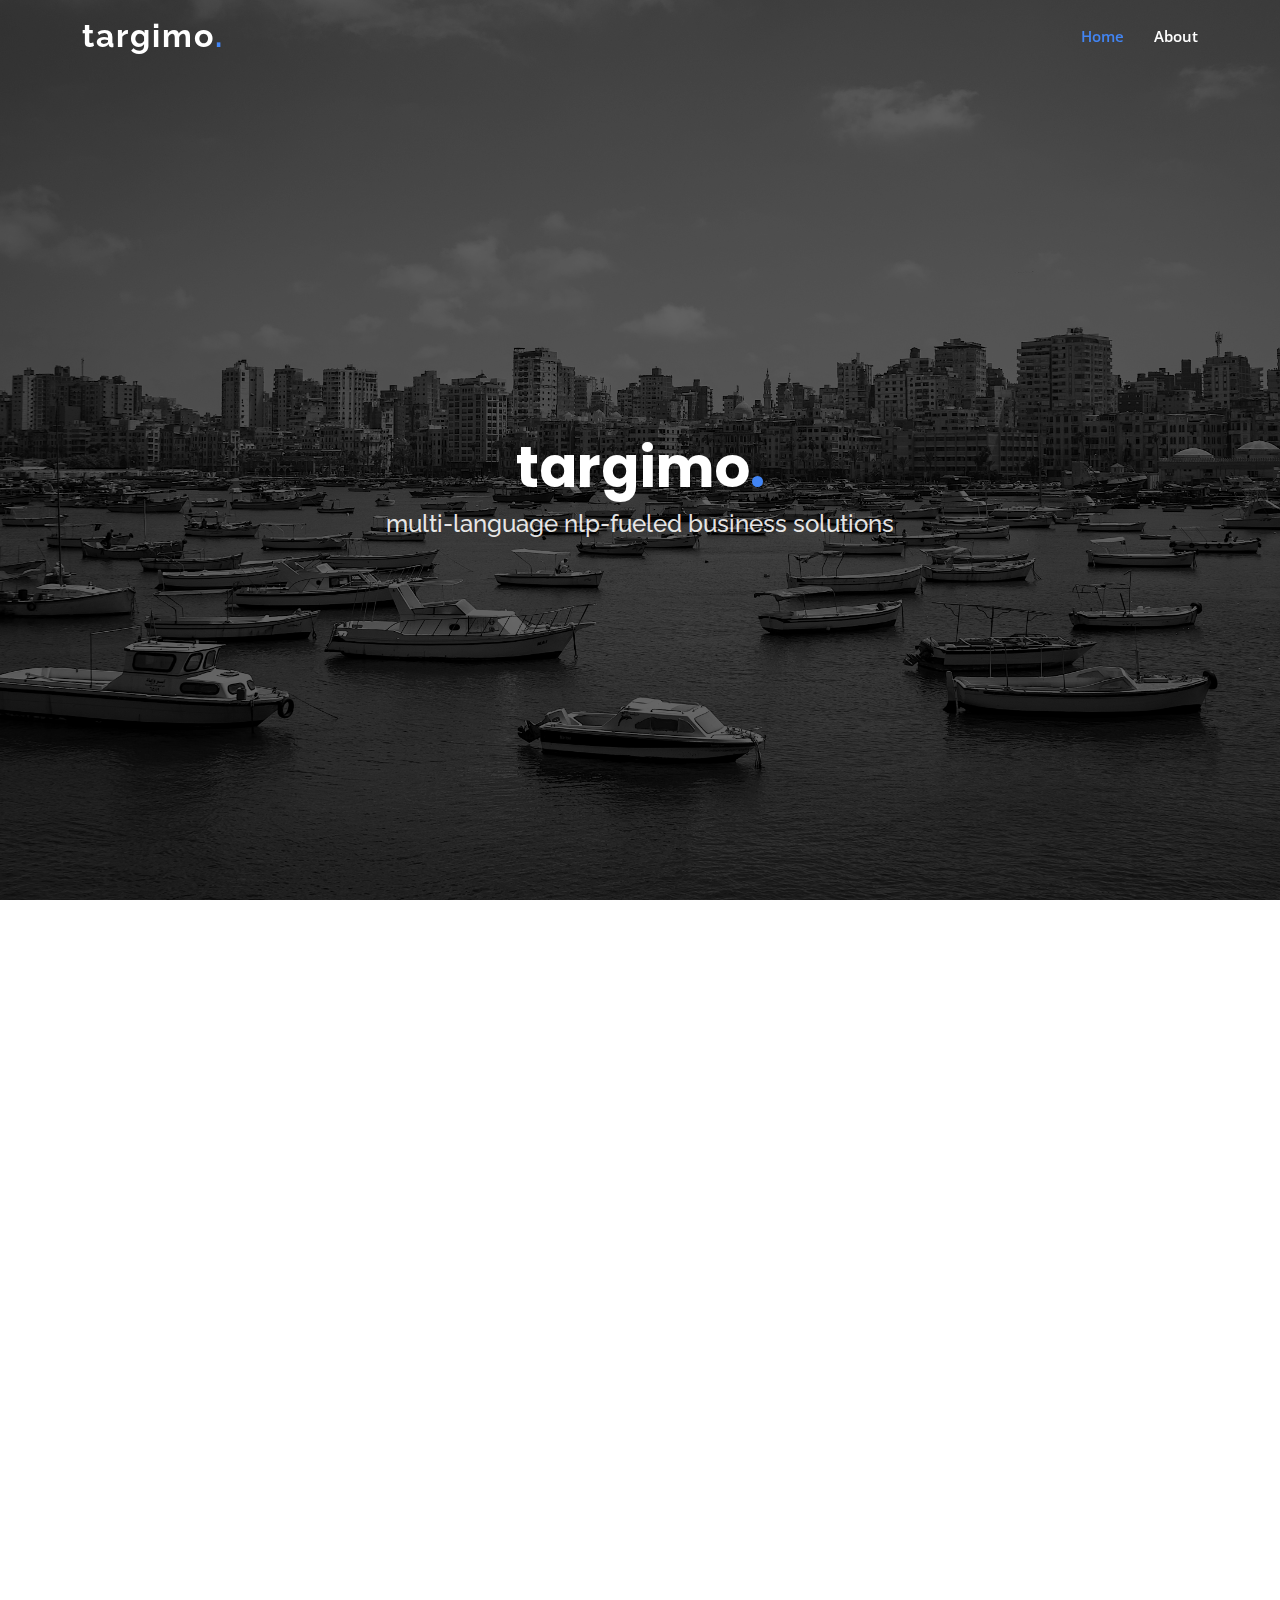
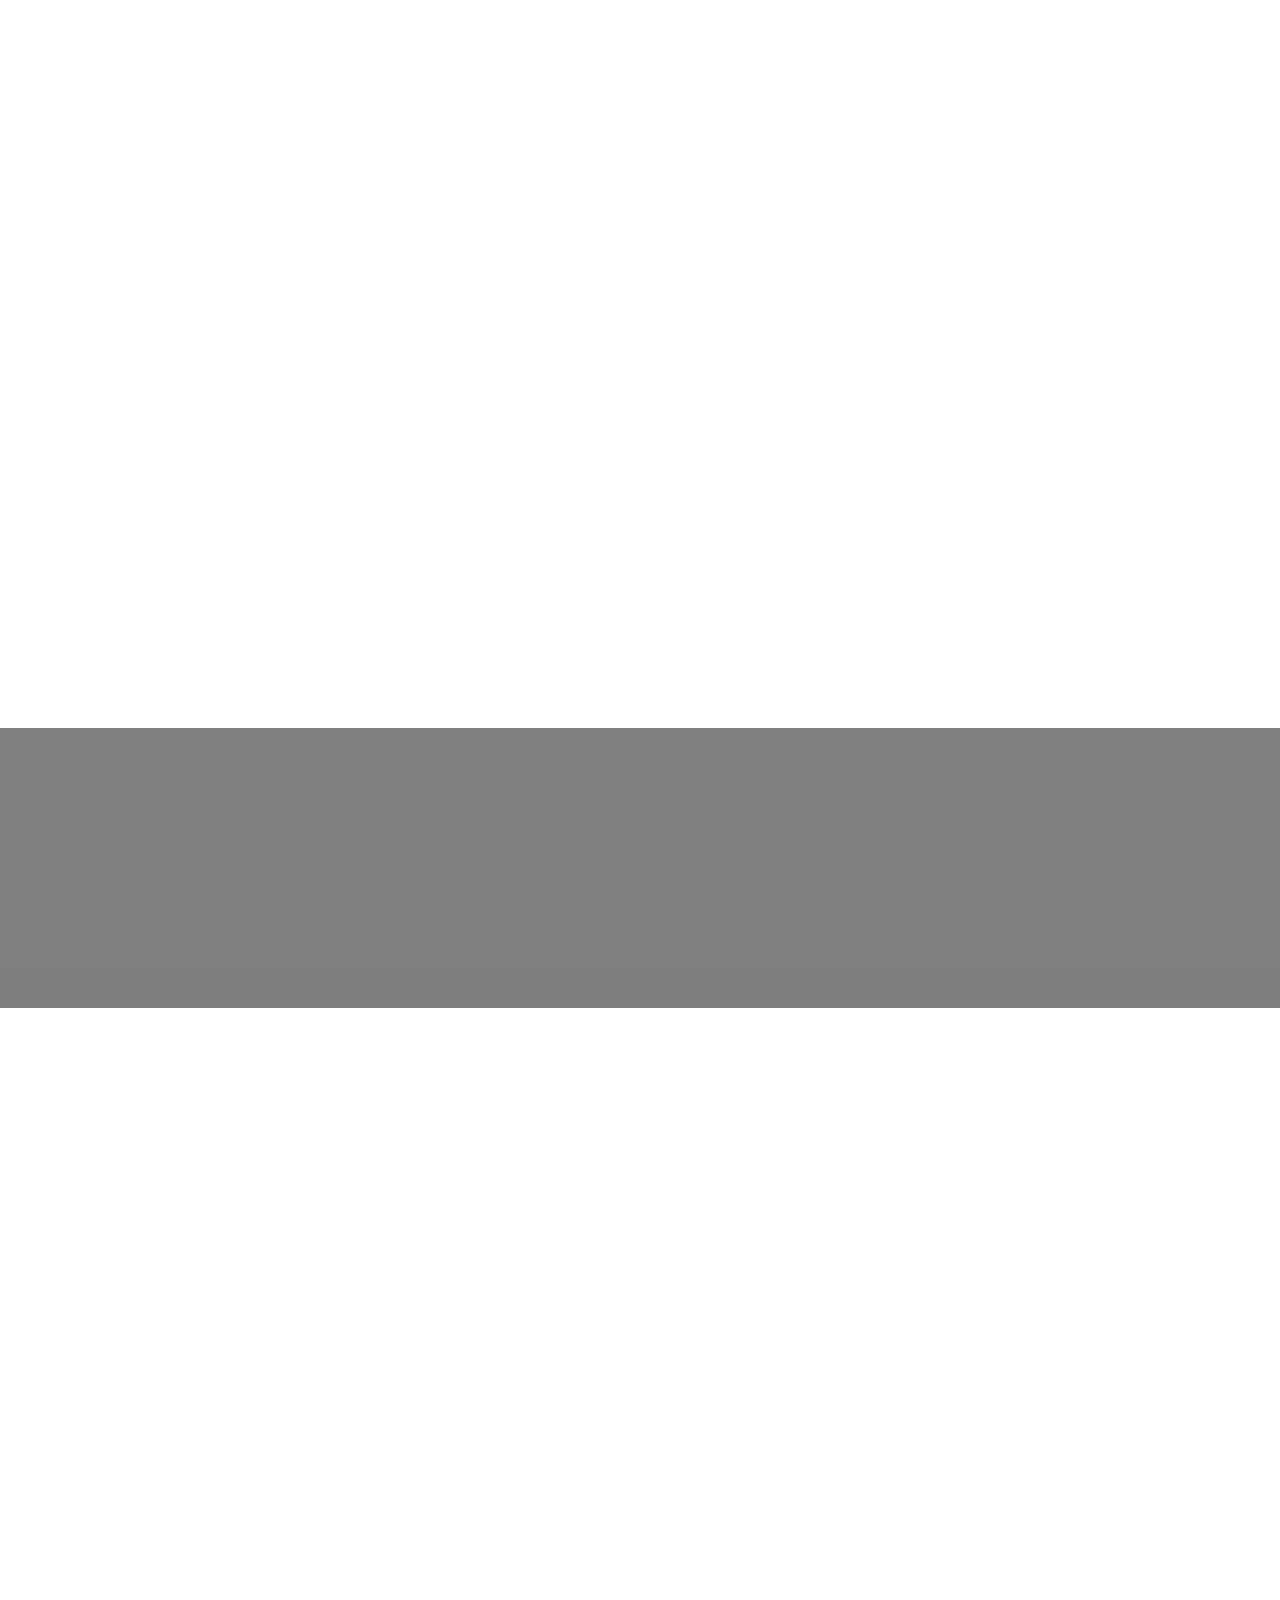
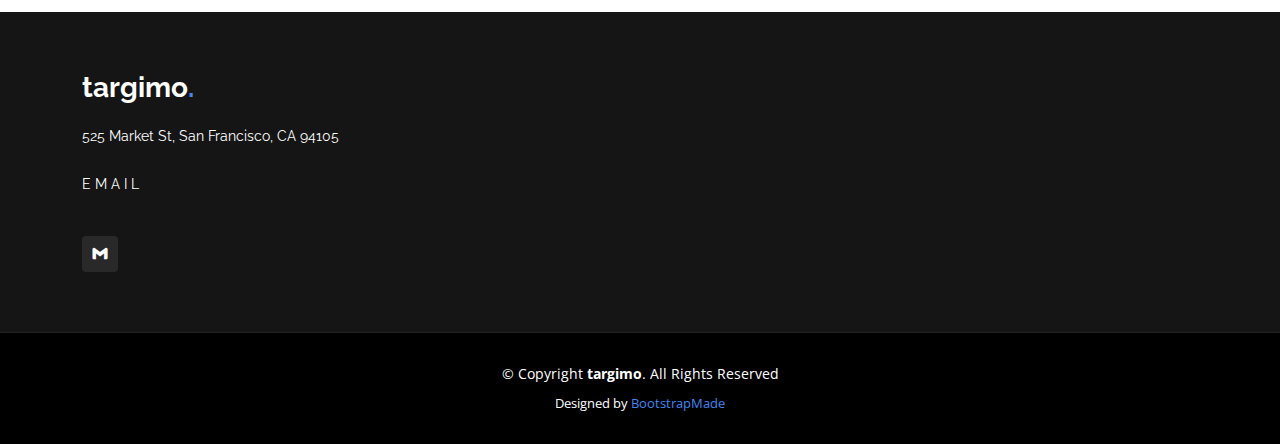
<file: index.html>
<!DOCTYPE html>
<html lang="en">

<head>
  <meta charset="utf-8">
  <meta content="width=device-width, initial-scale=1.0" name="viewport">

  <title>Targimo | Home</title>
  <meta content="" name="description">
  <meta content="" name="keywords">

  <!-- Favicons -->
  <!-- <link href="assets/img/logo.png" rel="icon"> -->
  <link href="assets/img/targimo3.png" rel="icon">
  <link href="assets/img/apple-touch-icon.png" rel="apple-touch-icon">

  <!-- Google Fonts -->
  <link
    href="https://fonts.googleapis.com/css?family=Open+Sans:300,300i,400,400i,600,600i,700,700i|Raleway:300,300i,400,400i,500,500i,600,600i,700,700i|Poppins:300,300i,400,400i,500,500i,600,600i,700,700i"
    rel="stylesheet">

  <!-- Vendor CSS Files -->
  <link href="assets/vendor/aos/aos.css" rel="stylesheet">
  <link href="assets/vendor/bootstrap/css/bootstrap.min.css" rel="stylesheet">
  <link href="assets/vendor/bootstrap-icons/bootstrap-icons.css" rel="stylesheet">
  <link href="assets/vendor/boxicons/css/boxicons.min.css" rel="stylesheet">
  <link href="assets/vendor/glightbox/css/glightbox.min.css" rel="stylesheet">
  <link href="assets/vendor/remixicon/remixicon.css" rel="stylesheet">
  <link href="assets/vendor/swiper/swiper-bundle.min.css" rel="stylesheet">

  <!-- Template Main CSS File -->
  <link href="assets/css/style.css" rel="stylesheet">

  <!-- =======================================================
  * Template Name: Gp
  * Updated: Sep 18 2023 with Bootstrap v5.3.2
  * Template URL: https://bootstrapmade.com/gp-free-multipurpose-html-bootstrap-template/
  * Author: BootstrapMade.com
  * License: https://bootstrapmade.com/license/
  ======================================================== -->
</head>

<body>

  <!-- ======= Header ======= -->
  <header id="header" class="fixed-top ">
    <div class="container d-flex align-items-center justify-content-lg-between">

      <h1 class="logo me-auto me-lg-0"><a href="index.html">targimo<span>.</span></a></h1>
      <!-- Uncomment below if you prefer to use an image logo -->
      <!-- <a href="index.html" class="logo me-auto me-lg-0"><img src="assets/img/logo.png" alt="" class="img-fluid"></a>-->

      <nav id="navbar" class="navbar order-last order-lg-0">
        <ul>
          <li><a class="nav-link scrollto active" href="#hero">Home</a></li>
          <li><a class="nav-link scrollto" href="#about">About</a></li>
          <!-- <li><a class="nav-link scrollto" href="team.html">Team</a></li> -->

<!-- targimO! -->

          <!-- <li><a class="nav-link scrollto " href="#portfolio">Portfolio</a></li>
          <li><a class="nav-link scrollto" href="#team">Team</a></li> -->
          <!-- <li class="dropdown"><a href="#"><span>Drop Down</span> <i class="bi bi-chevron-down"></i></a> -->
          <!-- <ul>
              <li><a href="#">Drop Down 1</a></li>
              <li class="dropdown"><a href="#"><span>Deep Drop Down</span> <i class="bi bi-chevron-right"></i></a>
                <ul>
                  <li><a href="#">Deep Drop Down 1</a></li>
                  <li><a href="#">Deep Drop Down 2</a></li>
                  <li><a href="#">Deep Drop Down 3</a></li>
                  <li><a href="#">Deep Drop Down 4</a></li>
                  <li><a href="#">Deep Drop Down 5</a></li>
                </ul>
              </li>
              <li><a href="#">Drop Down 2</a></li>
              <li><a href="#">Drop Down 3</a></li>
              <li><a href="#">Drop Down 4</a></li>
            </ul> -->
          </li>
          <!-- <li><a class="nav-link scrollto" href="#contact">Contact</a></li> -->
        </ul>
        <i class="bi bi-list mobile-nav-toggle"></i>
      </nav><!-- .navbar -->

    </div>
  </header><!-- End Header -->

  <!-- ======= Hero Section ======= -->
  <section id="hero" class="d-flex align-items-center justify-content-center">
    <div class="container" data-aos="fade-up">

      <div class="row justify-content-center" data-aos="fade-up" data-aos-delay="150">
        <div class="col-xl-6 col-lg-8">
          <h1>targimo<span>.</span></h1>
          <h2>multi-language nlp-fueled business solutions</h2>
        </div>
      </div>
      <!-- 
      <div class="row gy-4 mt-5 justify-content-center" data-aos="zoom-in" data-aos-delay="250">
        <div class="col-xl-2 col-md-4">
          <div class="icon-box">
            <i class="ri-store-line"></i>
            <h3><a href="">Lorem Ipsum</a></h3>
          </div>
        </div>
        <div class="col-xl-2 col-md-4">
          <div class="icon-box">
            <i class="ri-bar-chart-box-line"></i>
            <h3><a href="">Dolor Sitema</a></h3>
          </div>
        </div>
        <div class="col-xl-2 col-md-4">
          <div class="icon-box">
            <i class="ri-calendar-todo-line"></i>
            <h3><a href="">Sedare Perspiciatis</a></h3>
          </div>
        </div>
        <div class="col-xl-2 col-md-4">
          <div class="icon-box">
            <i class="ri-paint-brush-line"></i>
            <h3><a href="">Magni Dolores</a></h3>
          </div>
        </div>
        <div class="col-xl-2 col-md-4">
          <div class="icon-box">
            <i class="ri-database-2-line"></i>
            <h3><a href="">Nemos Enimade</a></h3>
          </div>
        </div>
      </div> -->

    </div>
  </section><!-- End Hero -->

  <main id="main">

    <!-- ======= About Section ======= -->
    <section id="about" class="about">
      <div class="container" data-aos="fade-up">

        <div class="row">
          <div class="col-lg-6 order-1 order-lg-2" data-aos="fade-left" data-aos-delay="100">
            <img src="assets/img/sfoffice.jpg" class="img-fluid" alt="Targimo Logo">
          </div>
          <div class="col-lg-6 pt-4 pt-lg-0 order-2 order-lg-1 content" data-aos="fade-right" data-aos-delay="100">
            <h3>About Targimo</h3>

            <p class="fst-italic">
              @ targimo ai, we're driven by a passion for advancing the boundaries of Natural Language Processing (NLP)
              in <b>all languages</b>.
            </p>

            <p class="fst-italic">
              Our company specializes in market analysis and competitor intelligence, consistently delivering state-of-the-art solutions. We excel in data-driven methodologies, harnessing advanced technologies like sentiment analysis and natural language processing. Our primary focus is customizing market research reports to cater to each client's specific requirements, furnishing in-depth insights into market sentiment trends and consumer preferences. This empowers businesses to make well-informed strategic decisions. Moreover, our competitor analysis tool is a game-changer, enabling clients to comprehensively assess their competitors' strengths and weaknesses, thereby optimizing their own product offerings and marketing strategies. We are committed to providing actionable intelligence that equips our clients to thrive in today's fiercely competitive business landscape.
            </p>
            <ul>
              <li><i class="ri-check-double-line"></i> Bridging the gap between NLP in English and all other languages.
              </li>
              <li><i class="ri-check-double-line"></i> Innovating in the world of NLP with a forward-thinking approach.
              </li>
              <li><i class="ri-check-double-line"></i> Aiming for excellence and seeking potential acquisitions by
                industry leaders like OpenAI.</li>
            </ul>
            <p>
              Targimo isn't just a startup; it's a journey of transformation. With limited resources but boundless
              dedication, we're determined to provide high-quality NLP solutions for all languages in order to provide advanced market tools. We aspire to
              be a force for change, unlocking the power of NLP to connect and empower diverse communities. Join us as
              we explore new horizons and make the digital world more inclusive.
            </p>
          </div>
        </div>


      </div>
    </section><!-- End About Section -->


    <!-- ======= Features Section ======= -->
    <!-- <section id="features" class="features">
      <div class="container" data-aos="fade-up">

        <div class="row">
          <div class="image col-lg-6" style='background-image: url("assets/img/features.jpg");' data-aos="fade-right"></div>
          <div class="col-lg-6" data-aos="fade-left" data-aos-delay="100">
            <div class="icon-box mt-5 mt-lg-0" data-aos="zoom-in" data-aos-delay="150">
              <i class="bx bx-receipt"></i>
              <h4>Est labore ad</h4>
              <p>Consequuntur sunt aut quasi enim aliquam quae harum pariatur laboris nisi ut aliquip</p>
            </div>
            <div class="icon-box mt-5" data-aos="zoom-in" data-aos-delay="150">
              <i class="bx bx-cube-alt"></i>
              <h4>Harum esse qui</h4>
              <p>Excepteur sint occaecat cupidatat non proident, sunt in culpa qui officia deserunt</p>
            </div>
            <div class="icon-box mt-5" data-aos="zoom-in" data-aos-delay="150">
              <i class="bx bx-images"></i>
              <h4>Aut occaecati</h4>
              <p>Aut suscipit aut cum nemo deleniti aut omnis. Doloribus ut maiores omnis facere</p>
            </div>
            <div class="icon-box mt-5" data-aos="zoom-in" data-aos-delay="150">
              <i class="bx bx-shield"></i>
              <h4>Beatae veritatis</h4>
              <p>Expedita veritatis consequuntur nihil tempore laudantium vitae denat pacta</p>
            </div>
          </div>
        </div>

      </div>
    </section>End Features Section -->

    <!-- ======= Services Section ======= -->
    <section id="services" class="services">
      <div class="container" data-aos="fade-up">

        <div class="section-title">
          <h2>Our Work</h2>
          <p>Explore What We're Working On</p>
        </div>

        <div class="row">
          <div class="col-lg-4 col-md-6 d-flex align-items-stretch" data-aos="zoom-in" data-aos-delay="100">
            <div class="icon-box">
              <div class="icon"><i class="bx bxl-dribbble"></i></div>
              <h4><a href="#">Multi-language NLP Research</a></h4>
              <p>Adapting cutting-edge NLP techniques for all languages and pioneering new innovations in NLP research.
              </p>
            </div>
          </div>

          <div class="col-lg-4 col-md-6 d-flex align-items-stretch mt-4 mt-md-0" data-aos="zoom-in"
            data-aos-delay="200">
            <div class="icon-box">
              <div class="icon"><i class="bx bx-file"></i></div>
              <h4><a href="#">Innovative Solutions</a></h4>
              <p>Developing groundbreaking solutions to empower global communities and the digital world.</p>
            </div>
          </div>

          <div class="col-lg-4 col-md-6 d-flex align-items-stretch mt-4 mt-lg-0" data-aos="zoom-in"
            data-aos-delay="300">
            <div class="icon-box">
              <div class="icon"><i class="bx bx-tachometer"></i></div>
              <h4><a href="#">Future-Oriented Research</a></h4>
              <p>Pioneering research that goes beyond the present, setting the stage for the future of NLP in all
                languages.</p>
            </div>
          </div>
        </div>
      </div>
    </section>
    <!-- End Services Section -->

    <!-- ======= Cta Section ======= -->
    <section id="cta" class="cta">
      <div class="container" data-aos="zoom-in">
        <div class="text-center">
          <h3>Follow on Linkedin</h3>
          <p>Explore how you can be a part of our journey in advancing NLP for all languages. Targimo is where your
            passion for language and technology can thrive. Join us in making a difference.</p>
          <a class="cta-btn" href="https://www.linkedin.com/company/targimo-nlp">Follow</a>
        </div>
      </div>
    </section>
    <!-- End Cta Section -->

    <!-- ======= Portfolio Section ======= -->
    <!-- <section id="portfolio" class="portfolio">
      <div class="container" data-aos="fade-up">

        <div class="section-title">
          <h2>Portfolio</h2>
          <p>Check our Portfolio</p>
        </div>

        <div class="row" data-aos="fade-up" data-aos-delay="100">
          <div class="col-lg-12 d-flex justify-content-center">
            <ul id="portfolio-flters">
              <li data-filter="*" class="filter-active">All</li>
              <li data-filter=".filter-app">App</li>
              <li data-filter=".filter-card">Card</li>
              <li data-filter=".filter-web">Web</li>
            </ul>
          </div>
        </div>

        <div class="row portfolio-container" data-aos="fade-up" data-aos-delay="200">

          <div class="col-lg-4 col-md-6 portfolio-item filter-app">
            <div class="portfolio-wrap">
              <img src="assets/img/portfolio/portfolio-1.jpg" class="img-fluid" alt="">
              <div class="portfolio-info">
                <h4>App 1</h4>
                <p>App</p>
                <div class="portfolio-links">
                  <a href="assets/img/portfolio/portfolio-1.jpg" data-gallery="portfolioGallery" class="portfolio-lightbox" title="App 1"><i class="bx bx-plus"></i></a>
                  <a href="portfolio-details.html" title="More Details"><i class="bx bx-link"></i></a>
                </div>
              </div>
            </div>
          </div>

          <div class="col-lg-4 col-md-6 portfolio-item filter-web">
            <div class="portfolio-wrap">
              <img src="assets/img/portfolio/portfolio-2.jpg" class="img-fluid" alt="">
              <div class="portfolio-info">
                <h4>Web 3</h4>
                <p>Web</p>
                <div class="portfolio-links">
                  <a href="assets/img/portfolio/portfolio-2.jpg" data-gallery="portfolioGallery" class="portfolio-lightbox" title="Web 3"><i class="bx bx-plus"></i></a>
                  <a href="portfolio-details.html" title="More Details"><i class="bx bx-link"></i></a>
                </div>
              </div>
            </div>
          </div>

          <div class="col-lg-4 col-md-6 portfolio-item filter-app">
            <div class="portfolio-wrap">
              <img src="assets/img/portfolio/portfolio-3.jpg" class="img-fluid" alt="">
              <div class="portfolio-info">
                <h4>App 2</h4>
                <p>App</p>
                <div class="portfolio-links">
                  <a href="assets/img/portfolio/portfolio-3.jpg" data-gallery="portfolioGallery" class="portfolio-lightbox" title="App 2"><i class="bx bx-plus"></i></a>
                  <a href="portfolio-details.html" title="More Details"><i class="bx bx-link"></i></a>
                </div>
              </div>
            </div>
          </div>

          <div class="col-lg-4 col-md-6 portfolio-item filter-card">
            <div class="portfolio-wrap">
              <img src="assets/img/portfolio/portfolio-4.jpg" class="img-fluid" alt="">
              <div class="portfolio-info">
                <h4>Card 2</h4>
                <p>Card</p>
                <div class="portfolio-links">
                  <a href="assets/img/portfolio/portfolio-4.jpg" data-gallery="portfolioGallery" class="portfolio-lightbox" title="Card 2"><i class="bx bx-plus"></i></a>
                  <a href="portfolio-details.html" title="More Details"><i class="bx bx-link"></i></a>
                </div>
              </div>
            </div>
          </div>

          <div class="col-lg-4 col-md-6 portfolio-item filter-web">
            <div class="portfolio-wrap">
              <img src="assets/img/portfolio/portfolio-5.jpg" class="img-fluid" alt="">
              <div class="portfolio-info">
                <h4>Web 2</h4>
                <p>Web</p>
                <div class="portfolio-links">
                  <a href="assets/img/portfolio/portfolio-5.jpg" data-gallery="portfolioGallery" class="portfolio-lightbox" title="Web 2"><i class="bx bx-plus"></i></a>
                  <a href="portfolio-details.html" title="More Details"><i class="bx bx-link"></i></a>
                </div>
              </div>
            </div>
          </div>

          <div class="col-lg-4 col-md-6 portfolio-item filter-app">
            <div class="portfolio-wrap">
              <img src="assets/img/portfolio/portfolio-6.jpg" class="img-fluid" alt="">
              <div class="portfolio-info">
                <h4>App 3</h4>
                <p>App</p>
                <div class="portfolio-links">
                  <a href="assets/img/portfolio/portfolio-6.jpg" data-gallery="portfolioGallery" class="portfolio-lightbox" title="App 3"><i class="bx bx-plus"></i></a>
                  <a href="portfolio-details.html" title="More Details"><i class="bx bx-link"></i></a>
                </div>
              </div>
            </div>
          </div>

          <div class="col-lg-4 col-md-6 portfolio-item filter-card">
            <div class="portfolio-wrap">
              <img src="assets/img/portfolio/portfolio-7.jpg" class="img-fluid" alt="">
              <div class="portfolio-info">
                <h4>Card 1</h4>
                <p>Card</p>
                <div class="portfolio-links">
                  <a href="assets/img/portfolio/portfolio-7.jpg" data-gallery="portfolioGallery" class="portfolio-lightbox" title="Card 1"><i class="bx bx-plus"></i></a>
                  <a href="portfolio-details.html" title="More Details"><i class="bx bx-link"></i></a>
                </div>
              </div>
            </div>
          </div>

          <div class="col-lg-4 col-md-6 portfolio-item filter-card">
            <div class="portfolio-wrap">
              <img src="assets/img/portfolio/portfolio-8.jpg" class="img-fluid" alt="">
              <div class="portfolio-info">
                <h4>Card 3</h4>
                <p>Card</p>
                <div class="portfolio-links">
                  <a href="assets/img/portfolio/portfolio-8.jpg" data-gallery="portfolioGallery" class="portfolio-lightbox" title="Card 3"><i class="bx bx-plus"></i></a>
                  <a href="portfolio-details.html" title="More Details"><i class="bx bx-link"></i></a>
                </div>
              </div>
            </div>
          </div>

          <div class="col-lg-4 col-md-6 portfolio-item filter-web">
            <div class="portfolio-wrap">
              <img src="assets/img/portfolio/portfolio-9.jpg" class="img-fluid" alt="">
              <div class="portfolio-info">
                <h4>Web 3</h4>
                <p>Web</p>
                <div class="portfolio-links">
                  <a href="assets/img/portfolio/portfolio-9.jpg" data-gallery="portfolioGallery" class="portfolio-lightbox" title="Web 3"><i class="bx bx-plus"></i></a>
                  <a href="portfolio-details.html" title="More Details"><i class="bx bx-link"></i></a>
                </div>
              </div>
            </div>
          </div>

        </div>

      </div>
    </section>End Portfolio Section -->

    <!-- ======= Counts Section ======= -->
    <!-- <section id="counts" class="counts">
      <div class="container" data-aos="fade-up">

        <div class="row no-gutters">
          <div class="image col-xl-5 d-flex align-items-stretch justify-content-center justify-content-lg-start" data-aos="fade-right" data-aos-delay="100"></div>
          <div class="col-xl-7 ps-4 ps-lg-5 pe-4 pe-lg-1 d-flex align-items-stretch" data-aos="fade-left" data-aos-delay="100">
            <div class="content d-flex flex-column justify-content-center">
              <h3>Voluptatem dignissimos provident quasi</h3>
              <p>
                Lorem ipsum dolor sit amet, consectetur adipiscing elit, sed do eiusmod tempor incididunt ut labore et dolore magna aliqua. Duis aute irure dolor in reprehenderit
              </p>
              <div class="row">
                <div class="col-md-6 d-md-flex align-items-md-stretch">
                  <div class="count-box">
                    <i class="bi bi-emoji-smile"></i>
                    <span data-purecounter-start="0" data-purecounter-end="65" data-purecounter-duration="2" class="purecounter"></span>
                    <p><strong>Happy Clients</strong> consequuntur voluptas nostrum aliquid ipsam architecto ut.</p>
                  </div>
                </div>

                <div class="col-md-6 d-md-flex align-items-md-stretch">
                  <div class="count-box">
                    <i class="bi bi-journal-richtext"></i>
                    <span data-purecounter-start="0" data-purecounter-end="85" data-purecounter-duration="2" class="purecounter"></span>
                    <p><strong>Projects</strong> adipisci atque cum quia aspernatur totam laudantium et quia dere tan</p>
                  </div>
                </div>

                <div class="col-md-6 d-md-flex align-items-md-stretch">
                  <div class="count-box">
                    <i class="bi bi-clock"></i>
                    <span data-purecounter-start="0" data-purecounter-end="35" data-purecounter-duration="4" class="purecounter"></span>
                    <p><strong>Years of experience</strong> aut commodi quaerat modi aliquam nam ducimus aut voluptate non vel</p>
                  </div>
                </div>

                <div class="col-md-6 d-md-flex align-items-md-stretch">
                  <div class="count-box">
                    <i class="bi bi-award"></i>
                    <span data-purecounter-start="0" data-purecounter-end="20" data-purecounter-duration="4" class="purecounter"></span>
                    <p><strong>Awards</strong> rerum asperiores dolor alias quo reprehenderit eum et nemo pad der</p>
                  </div>
                </div>
              </div>
            </div>
      </div>
        </div>

      </div>
    </section>End Counts Section -->

    <!-- ======= Testimonials Section ======= -->
    <!-- <section id="testimonials" class="testimonials">
      <div class="container" data-aos="zoom-in">

        <div class="testimonials-slider swiper" data-aos="fade-up" data-aos-delay="100">
          <div class="swiper-wrapper">

            <div class="swiper-slide">
              <div class="testimonial-item">
                <img src="assets/img/testimonials/testimonials-1.jpg" class="testimonial-img" alt="">
                <h3>Saul Goodman</h3>
                <h4>Ceo &amp; Founder</h4>
                <p>
                  <i class="bx bxs-quote-alt-left quote-icon-left"></i>
                  Proin iaculis purus consequat sem cure digni ssim donec porttitora entum suscipit rhoncus. Accusantium quam, ultricies eget id, aliquam eget nibh et. Maecen aliquam, risus at semper.
                  <i class="bx bxs-quote-alt-right quote-icon-right"></i>
                </p>
              </div>
            </div>End testimonial item -->

    <!-- <div class="swiper-slide">
              <div class="testimonial-item">
                <img src="assets/img/testimonials/testimonials-2.jpg" class="testimonial-img" alt="">
                <h3>Sara Wilsson</h3>
                <h4>Designer</h4>
                <p>
                  <i class="bx bxs-quote-alt-left quote-icon-left"></i>
                  Export tempor illum tamen malis malis eram quae irure esse labore quem cillum quid cillum eram malis quorum velit fore eram velit sunt aliqua noster fugiat irure amet legam anim culpa.
                  <i class="bx bxs-quote-alt-right quote-icon-right"></i>
                </p>
              </div>
            </div>End testimonial item -->

    <!-- <div class="swiper-slide">
              <div class="testimonial-item">
                <img src="assets/img/testimonials/testimonials-3.jpg" class="testimonial-img" alt="">
                <h3>Jena Karlis</h3>
                <h4>Store Owner</h4>
                <p>
                  <i class="bx bxs-quote-alt-left quote-icon-left"></i>
                  Enim nisi quem export duis labore cillum quae magna enim sint quorum nulla quem veniam duis minim tempor labore quem eram duis noster aute amet eram fore quis sint minim.
                  <i class="bx bxs-quote-alt-right quote-icon-right"></i>
                </p>
              </div>
            </div>End testimonial item -->
    <!-- 
            <div class="swiper-slide">
              <div class="testimonial-item">
                <img src="assets/img/testimonials/testimonials-4.jpg" class="testimonial-img" alt="">
                <h3>Matt Brandon</h3>
                <h4>Freelancer</h4>
                <p>
                  <i class="bx bxs-quote-alt-left quote-icon-left"></i>
                  Fugiat enim eram quae cillum dolore dolor amet nulla culpa multos export minim fugiat minim velit minim dolor enim duis veniam ipsum anim magna sunt elit fore quem dolore labore illum veniam.
                  <i class="bx bxs-quote-alt-right quote-icon-right"></i>
                </p>
              </div>
            </div>End testimonial item -->

    <!-- <div class="swiper-slide">
              <div class="testimonial-item">
                <img src="assets/img/testimonials/testimonials-5.jpg" class="testimonial-img" alt="">
                <h3>John Larson</h3>
                <h4>Entrepreneur</h4>
                <p>
                  <i class="bx bxs-quote-alt-left quote-icon-left"></i>
                  Quis quorum aliqua sint quem legam fore sunt eram irure aliqua veniam tempor noster veniam enim culpa labore duis sunt culpa nulla illum cillum fugiat legam esse veniam culpa fore nisi cillum quid.
                  <i class="bx bxs-quote-alt-right quote-icon-right"></i>
                </p>
              </div>
            </div>
       </div>
          <div class="swiper-pagination"></div>
        </div> -->






    <!-- 
      </div>
    </section>End Testimonials Section  -->

    <!-- ======= Team Section ======= -->
    <!-- <section id="team" class="team">
      <div class="container" data-aos="fade-up">

        <div class="section-title">
          <h2>Team</h2>
          <p>Check our Team</p>
        </div>

        <div class="row">
          <div class="col-lg-3 col-md-6 d-flex align-items-stretch">
            <div class="member" data-aos="fade-up" data-aos-delay="100">
              <div class="member-img">
                <img src="assets/img/team/yusuf2.jpeg" class="img-fluid" alt="">
                <div class="social">

                  <a href="https://www.linkedin.com/in/yusufmorsi/" target="blank"><i class="bi bi-linkedin"></i></a>
                </div>
              </div>
              <div class="member-info">
                <h4>Yusuf Morsi</h4>
                <span>CEO, Chief ML Scientist (NLP)</span>
                <hr>
                <span>Prev @ Cisco, Southwest Airlines</span>
              </div>
            </div>
          </div>

          <div class="col-lg-3 col-md-6 d-flex align-items-stretch">
            <div class="member" data-aos="fade-up" data-aos-delay="200">
              <div class="member-img">
                <img src="assets/img/team/nabhaneldin.jpeg" class="img-fluid" alt="">
                <div class="social">
                  <a href="https://www.linkedin.com/in/nabhansazzad/" target="blank"><i class="bi bi-linkedin"></i></a>
                </div>
              </div>
              <div class="member-info">
                <h4>Nabhan Sazzad</h4>
                <span>CTO, Chief ML Scientist (CV)</span>
                <hr>
                <span>Prev @ Apple, Amazon</span>
              </div>
            </div>
          </div>

          <div class="col-lg-3 col-md-6 d-flex align-items-stretch">
            <div class="member" data-aos="fade-up" data-aos-delay="400">
              <div class="member-img">
                <img src="assets/img/team/hat.jpeg" class="img-fluid" alt="">
                <div class="social">
                  <a href="https://www.linkedin.com/in/ahmed-mostafa-47612b247/" target="blank"><i
                      class="bi bi-linkedin"></i></a>
                </div>
              </div>
              <div class="member-info">
                <h4>Ahmed Mostafa</h4>
                <span>CFO, Data Scientist (NLP)</span>
                <hr>
                <span>Prev @ CarsXE</span>
              </div>
            </div>
          </div>
          <br>
          <hr>


          <div class="col-lg-3 col-md-6 d-flex align-items-stretch">
            <div class="member" data-aos="fade-up" data-aos-delay="300">
              <div class="member-img">
                <img src="assets/img/team/squirrel.jpeg" class="img-fluid" alt="">
                <div class="social">
                  <a href="https://www.linkedin.com/in/abdulrahman-sinjab/" target="blank"><i
                      class="bi bi-linkedin"></i></a>
                </div>
              </div>
              <div class="member-info">
                <h4>Abdulrahman Sinjab</h4>
                <span>Machine Learning Engineer (CV)</span>
                <hr>
                <span>Prev @ UCSD Research</span>
              </div>
            </div>
          </div>







          <div class="col-lg-3 col-md-6 d-flex align-items-stretch">
            <div class="member" data-aos="fade-up" data-aos-delay="300">
              <div class="member-img">
                <img src="assets/img/team/alani.jpg" class="img-fluid" alt="">
                <div class="social">
                  <a href="https://www.linkedin.com/in/ali-alani3/" target="blank"><i class="bi bi-linkedin"></i></a>
                </div>
              </div>
              <div class="member-info">
                <h4>Ali Alani</h4>
                <span>Machine Learning Engineer (CV)</span>
                <hr>
                <span>Prev @ NASA CaSGC, UCSD Research</span>
              </div>
            </div>
          </div>


          <div class="col-lg-3 col-md-6 d-flex align-items-stretch">
            <div class="member" data-aos="fade-up" data-aos-delay="300">
              <div class="member-img">
                <img src="assets/img/team/dom.jpeg" class="img-fluid" alt="">
                <div class="social">
                  <a href="https://www.linkedin.com/in/dominic-orlando-/" target="blank"><i
                      class="bi bi-linkedin"></i></a>
                </div>
              </div>
              <div class="member-info">
                <h4>Dominic Orlando</h4>
                <span>Machine Learning Engineer (NLP)</span>
                <hr>
                <span>Prev @ Agile Displays</span>
              </div>
            </div>
          </div>

          <div class="col-lg-3 col-md-6 d-flex align-items-stretch">
            <div class="member" data-aos="fade-up" data-aos-delay="300">
              <div class="member-img">
                <img src="assets/img/team/ya.jpeg" class="img-fluid" alt="">
                <div class="social">
                  <a href="https://www.linkedin.com/in/younus-ahmad/" target="blank"><i class="bi bi-linkedin"></i></a>
                </div>
              </div>
              <div class="member-info">
                <h4>Younus Ahmad</h4>
                <span>Machine Learning Engineer (NLP)</span>
                <hr>
                <span>Prev @ Engineers For Exploration</span>
              </div>
            </div>
          </div>









        </div>




      </div>





      </div>
    </section> -->

    <!-- End Team Section -->

    <!-- ======= Contact Section ======= -->
    <section id="contact" class="contact">
      <div class="container" data-aos="fade-up">

        <div class="section-title">
          <h2>Contact</h2>
          <p>Contact Us</p>
        </div>

        <div>
          <iframe style="border:0; width: 100%; height: 270px;"
            src="https://www.google.com/maps/embed?pb=!1m18!1m12!1m3!1d3152.9690250926997!2d-122.40198302329563!3d37.79076567198133!2m3!1f0!2f0!3f0!3m2!1i1024!2i768!4f13.1!3m3!1m2!1s0x8085813770795c59%3A0x71e24c383b5e73bb!2s525%20Market%20St%2C%20San%20Francisco%2C%20CA%2094105!5e0!3m2!1sen!2sus!4v1696125689768!5m2!1sen!2sus"
            frameborder="0" allowfullscreen></iframe>
        </div>

        <div class="row mt-5">

          <div class="col-lg-4">
            <div class="info">
              <div class="address">
                <i class="bi bi-geo-alt"></i>
                <h4>Location:</h4>
                <p>525 Market St, San Francisco, CA 94105</p>
              </div>
              <!-- 
              <div class="email">
                <i class="bi bi-envelope"></i>
                <h4>Email:</h4>
                <p>info@example.com</p>
              </div>

              <div class="phone">
                <i class="bi bi-phone"></i>
                <h4>Call:</h4>
                <p>+1 5589 55488 55s</p>
              </div> -->

            </div>

          </div>


        </div>

      </div>
    </section><!-- End Contact Section -->

  </main><!-- End #main -->

  <!-- ======= Footer ======= -->
  <footer id="footer">
    <div class="footer-top">
      <div class="container">
        <div class="row">

          <div class="col-lg-3 col-md-6">
            <div class="footer-info">
              <h3>targimo<span>.</span></h3>
              <p>
                525 Market St, San Francisco, CA 94105<br><br>

              </p>

              <p>
                <a href = "mailto:team.targimo@gmail.com" style ="color:white;margin-top:-30;">E M A I L</a><br><br>

              </p>
              <!-- <div class="social-links mt-3">
                <a href="https://www.linkedin.com/company/targimo-nlp" class="linkedin"><i
                    class="bx bxl-linkedin"></i></a>
              </div> -->
              <div class="social-links mt-3">
                <a href="mailto:team.targimo@gmail.com" class="gmail"><i
                    class="bx bxl-gmail"></i></a>
              </div>
            </div>
          </div>

        </div>
      </div>
    </div>

    <div class="container">
      <div class="copyright">
        &copy; Copyright <strong><span>targimo</span></strong>. All Rights Reserved
      </div>
      <div class="credits">

        <!-- You can delete the links only if you purchased the pro version. -->
        <!-- Licensing information: https://bootstrapmade.com/license/ -->
        <!-- Purchase the pro version with working PHP/AJAX contact form: https://bootstrapmade.com/gp-free-multipurpose-html-bootstrap-template/ -->
        Designed by <a href="https://bootstrapmade.com/">BootstrapMade</a>
      </div>
    </div>
  </footer>

  <div id="preloader"></div>
  <a href="#" class="back-to-top d-flex align-items-center justify-content-center"><i
      class="bi bi-arrow-up-short"></i></a>


  <script src="assets/vendor/purecounter/purecounter_vanilla.js"></script>
  <script src="assets/vendor/aos/aos.js"></script>
  <script src="assets/vendor/bootstrap/js/bootstrap.bundle.min.js"></script>
  <script src="assets/vendor/glightbox/js/glightbox.min.js"></script>
  <script src="assets/vendor/isotope-layout/isotope.pkgd.min.js"></script>
  <script src="assets/vendor/swiper/swiper-bundle.min.js"></script>
  <script src="assets/vendor/php-email-form/validate.js"></script>

  <!-- Template Main JS File -->
  <script src="assets/js/main.js"></script>

</body>

</html>
</file>
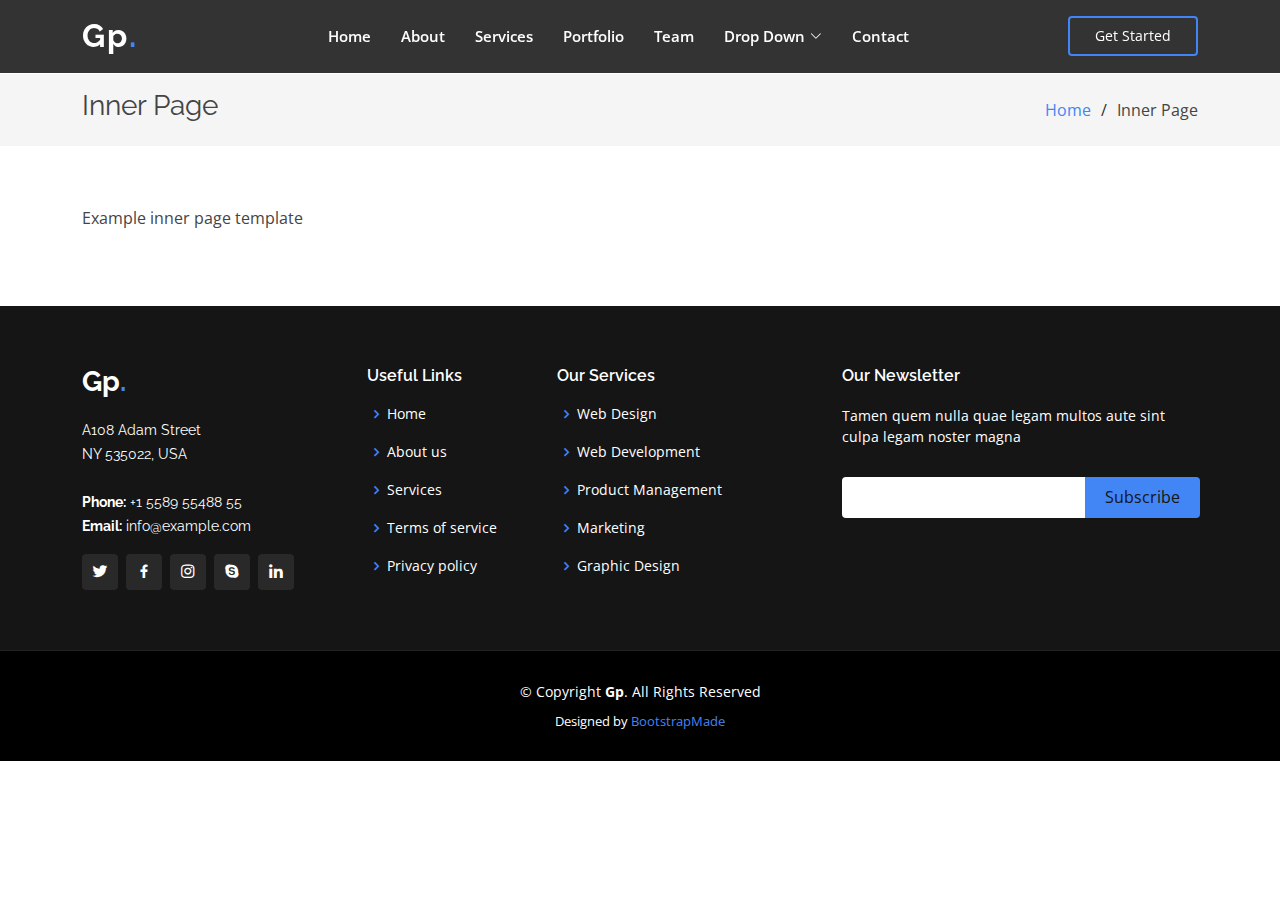
<file: inner-page.html>
<!DOCTYPE html>
<html lang="en">

<head>
  <meta charset="utf-8">
  <meta content="width=device-width, initial-scale=1.0" name="viewport">

  <title>Inner Page - Gp Bootstrap Template</title>
  <meta content="" name="description">
  <meta content="" name="keywords">

  <!-- Favicons -->
  <link href="assets/img/favicon.png" rel="icon">
  <link href="assets/img/apple-touch-icon.png" rel="apple-touch-icon">

  <!-- Google Fonts -->
  <link href="https://fonts.googleapis.com/css?family=Open+Sans:300,300i,400,400i,600,600i,700,700i|Raleway:300,300i,400,400i,500,500i,600,600i,700,700i|Poppins:300,300i,400,400i,500,500i,600,600i,700,700i" rel="stylesheet">

  <!-- Vendor CSS Files -->
  <link href="assets/vendor/aos/aos.css" rel="stylesheet">
  <link href="assets/vendor/bootstrap/css/bootstrap.min.css" rel="stylesheet">
  <link href="assets/vendor/bootstrap-icons/bootstrap-icons.css" rel="stylesheet">
  <link href="assets/vendor/boxicons/css/boxicons.min.css" rel="stylesheet">
  <link href="assets/vendor/glightbox/css/glightbox.min.css" rel="stylesheet">
  <link href="assets/vendor/remixicon/remixicon.css" rel="stylesheet">
  <link href="assets/vendor/swiper/swiper-bundle.min.css" rel="stylesheet">

  <!-- Template Main CSS File -->
  <link href="assets/css/style.css" rel="stylesheet">

  <!-- =======================================================
  * Template Name: Gp
  * Updated: Sep 18 2023 with Bootstrap v5.3.2
  * Template URL: https://bootstrapmade.com/gp-free-multipurpose-html-bootstrap-template/
  * Author: BootstrapMade.com
  * License: https://bootstrapmade.com/license/
  ======================================================== -->
</head>

<body>

  <!-- ======= Header ======= -->
  <header id="header" class="fixed-top header-inner-pages">
    <div class="container d-flex align-items-center justify-content-lg-between">

      <h1 class="logo me-auto me-lg-0"><a href="index.html">Gp<span>.</span></a></h1>
      <!-- Uncomment below if you prefer to use an image logo -->
      <!-- <a href="index.html" class="logo me-auto me-lg-0"><img src="assets/img/logo.png" alt="" class="img-fluid"></a>-->

      <nav id="navbar" class="navbar order-last order-lg-0">
        <ul>
          <li><a class="nav-link scrollto " href="#hero">Home</a></li>
          <li><a class="nav-link scrollto" href="#about">About</a></li>
          <li><a class="nav-link scrollto" href="#services">Services</a></li>
          <li><a class="nav-link scrollto " href="#portfolio">Portfolio</a></li>
          <li><a class="nav-link scrollto" href="#team">Team</a></li>
          <li class="dropdown"><a href="#"><span>Drop Down</span> <i class="bi bi-chevron-down"></i></a>
            <ul>
              <li><a href="#">Drop Down 1</a></li>
              <li class="dropdown"><a href="#"><span>Deep Drop Down</span> <i class="bi bi-chevron-right"></i></a>
                <ul>
                  <li><a href="#">Deep Drop Down 1</a></li>
                  <li><a href="#">Deep Drop Down 2</a></li>
                  <li><a href="#">Deep Drop Down 3</a></li>
                  <li><a href="#">Deep Drop Down 4</a></li>
                  <li><a href="#">Deep Drop Down 5</a></li>
                </ul>
              </li>
              <li><a href="#">Drop Down 2</a></li>
              <li><a href="#">Drop Down 3</a></li>
              <li><a href="#">Drop Down 4</a></li>
            </ul>
          </li>
          <li><a class="nav-link scrollto" href="#contact">Contact</a></li>
        </ul>
        <i class="bi bi-list mobile-nav-toggle"></i>
      </nav><!-- .navbar -->

      <a href="#about" class="get-started-btn scrollto">Get Started</a>

    </div>
  </header><!-- End Header -->

  <main id="main">

    <!-- ======= Breadcrumbs ======= -->
    <section class="breadcrumbs">
      <div class="container">

        <div class="d-flex justify-content-between align-items-center">
          <h2>Inner Page</h2>
          <ol>
            <li><a href="index.html">Home</a></li>
            <li>Inner Page</li>
          </ol>
        </div>

      </div>
    </section><!-- End Breadcrumbs -->

    <section class="inner-page">
      <div class="container">
        <p>
          Example inner page template
        </p>
      </div>
    </section>

  </main><!-- End #main -->

  <!-- ======= Footer ======= -->
  <footer id="footer">
    <div class="footer-top">
      <div class="container">
        <div class="row">

          <div class="col-lg-3 col-md-6">
            <div class="footer-info">
              <h3>Gp<span>.</span></h3>
              <p>
                A108 Adam Street <br>
                NY 535022, USA<br><br>
                <strong>Phone:</strong> +1 5589 55488 55<br>
                <strong>Email:</strong> info@example.com<br>
              </p>
              <div class="social-links mt-3">
                <a href="#" class="twitter"><i class="bx bxl-twitter"></i></a>
                <a href="#" class="facebook"><i class="bx bxl-facebook"></i></a>
                <a href="#" class="instagram"><i class="bx bxl-instagram"></i></a>
                <a href="#" class="google-plus"><i class="bx bxl-skype"></i></a>
                <a href="#" class="linkedin"><i class="bx bxl-linkedin"></i></a>
              </div>
            </div>
          </div>

          <div class="col-lg-2 col-md-6 footer-links">
            <h4>Useful Links</h4>
            <ul>
              <li><i class="bx bx-chevron-right"></i> <a href="#">Home</a></li>
              <li><i class="bx bx-chevron-right"></i> <a href="#">About us</a></li>
              <li><i class="bx bx-chevron-right"></i> <a href="#">Services</a></li>
              <li><i class="bx bx-chevron-right"></i> <a href="#">Terms of service</a></li>
              <li><i class="bx bx-chevron-right"></i> <a href="#">Privacy policy</a></li>
            </ul>
          </div>

          <div class="col-lg-3 col-md-6 footer-links">
            <h4>Our Services</h4>
            <ul>
              <li><i class="bx bx-chevron-right"></i> <a href="#">Web Design</a></li>
              <li><i class="bx bx-chevron-right"></i> <a href="#">Web Development</a></li>
              <li><i class="bx bx-chevron-right"></i> <a href="#">Product Management</a></li>
              <li><i class="bx bx-chevron-right"></i> <a href="#">Marketing</a></li>
              <li><i class="bx bx-chevron-right"></i> <a href="#">Graphic Design</a></li>
            </ul>
          </div>

          <div class="col-lg-4 col-md-6 footer-newsletter">
            <h4>Our Newsletter</h4>
            <p>Tamen quem nulla quae legam multos aute sint culpa legam noster magna</p>
            <form action="" method="post">
              <input type="email" name="email"><input type="submit" value="Subscribe">
            </form>

          </div>

        </div>
      </div>
    </div>

    <div class="container">
      <div class="copyright">
        &copy; Copyright <strong><span>Gp</span></strong>. All Rights Reserved
      </div>
      <div class="credits">
        <!-- All the links in the footer should remain intact. -->
        <!-- You can delete the links only if you purchased the pro version. -->
        <!-- Licensing information: https://bootstrapmade.com/license/ -->
        <!-- Purchase the pro version with working PHP/AJAX contact form: https://bootstrapmade.com/gp-free-multipurpose-html-bootstrap-template/ -->
        Designed by <a href="https://bootstrapmade.com/">BootstrapMade</a>
      </div>
    </div>
  </footer><!-- End Footer -->

  <div id="preloader"></div>
  <a href="#" class="back-to-top d-flex align-items-center justify-content-center"><i class="bi bi-arrow-up-short"></i></a>

  <!-- Vendor JS Files -->
  <script src="assets/vendor/purecounter/purecounter_vanilla.js"></script>
  <script src="assets/vendor/aos/aos.js"></script>
  <script src="assets/vendor/bootstrap/js/bootstrap.bundle.min.js"></script>
  <script src="assets/vendor/glightbox/js/glightbox.min.js"></script>
  <script src="assets/vendor/isotope-layout/isotope.pkgd.min.js"></script>
  <script src="assets/vendor/swiper/swiper-bundle.min.js"></script>
  <script src="assets/vendor/php-email-form/validate.js"></script>

  <!-- Template Main JS File -->
  <script src="assets/js/main.js"></script>

</body>

</html>
</file>
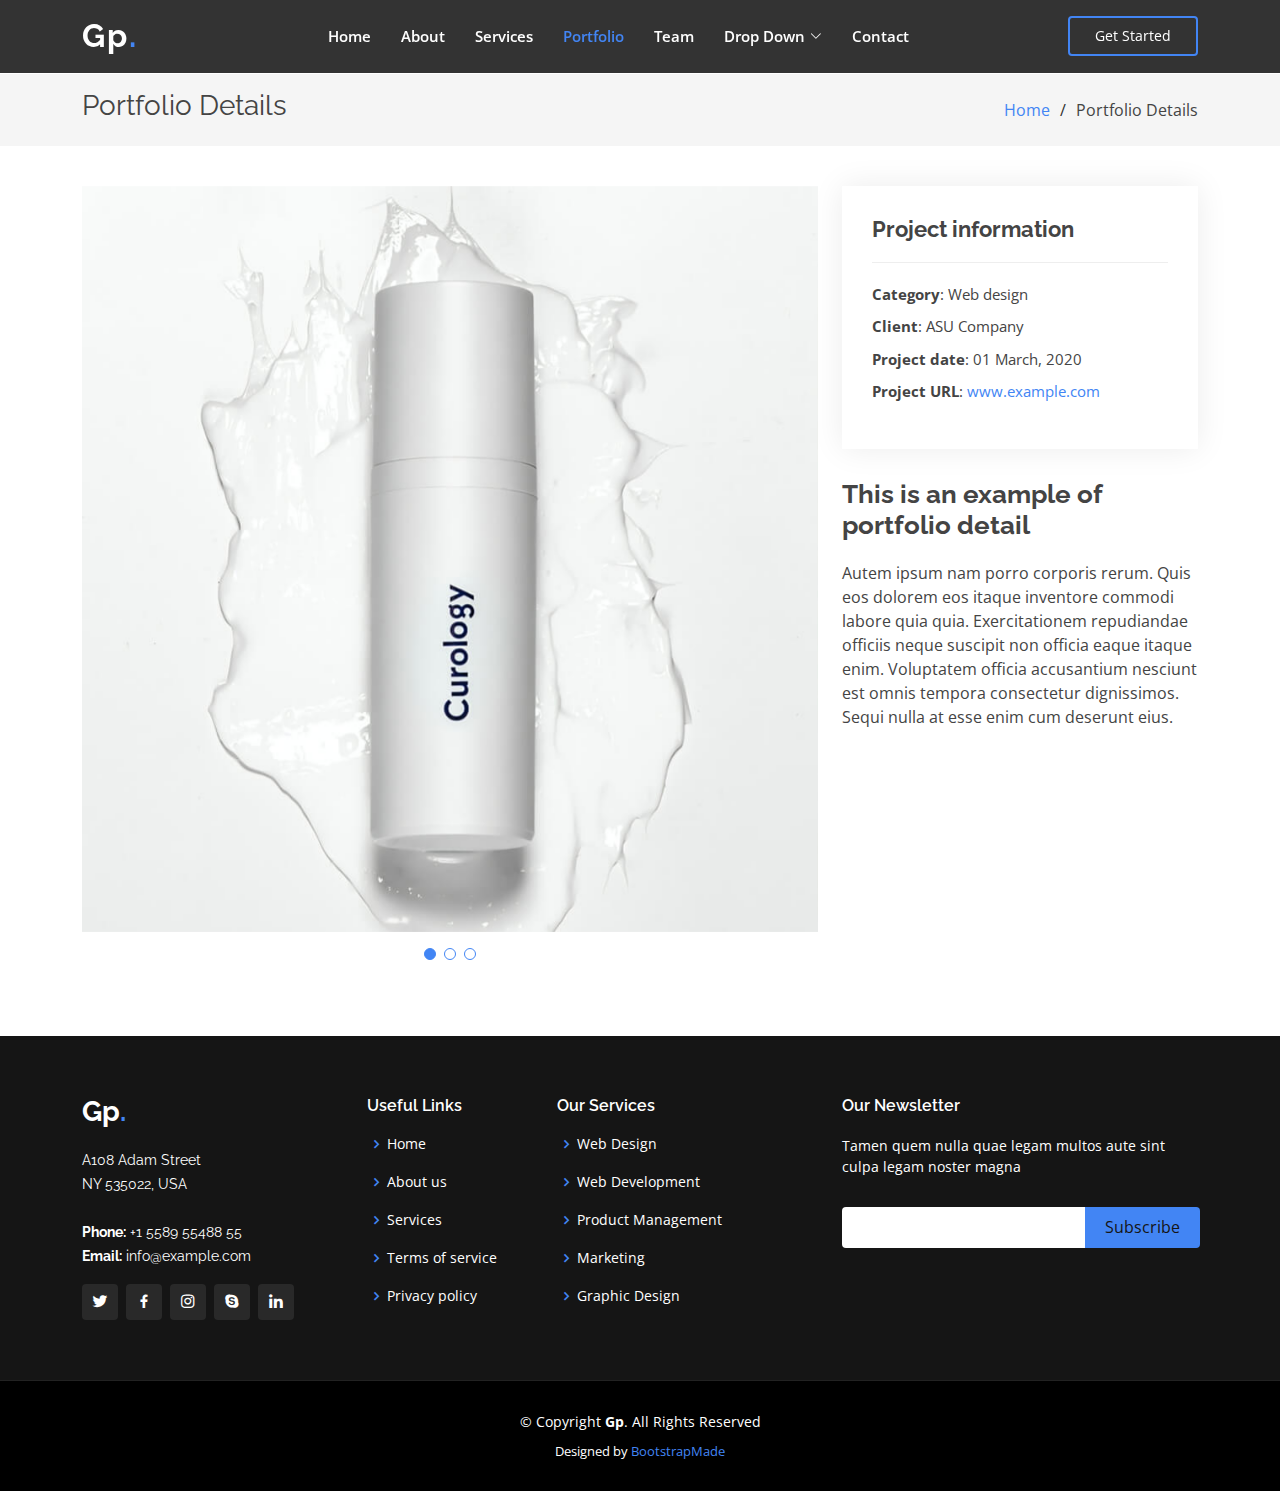
<file: portfolio-details.html>
<!DOCTYPE html>
<html lang="en">

<head>
  <meta charset="utf-8">
  <meta content="width=device-width, initial-scale=1.0" name="viewport">

  <title>Portfolio Details - Gp Bootstrap Template</title>
  <meta content="" name="description">
  <meta content="" name="keywords">

  <!-- Favicons -->
  <link href="assets/img/favicon.png" rel="icon">
  <link href="assets/img/apple-touch-icon.png" rel="apple-touch-icon">

  <!-- Google Fonts -->
  <link href="https://fonts.googleapis.com/css?family=Open+Sans:300,300i,400,400i,600,600i,700,700i|Raleway:300,300i,400,400i,500,500i,600,600i,700,700i|Poppins:300,300i,400,400i,500,500i,600,600i,700,700i" rel="stylesheet">

  <!-- Vendor CSS Files -->
  <link href="assets/vendor/aos/aos.css" rel="stylesheet">
  <link href="assets/vendor/bootstrap/css/bootstrap.min.css" rel="stylesheet">
  <link href="assets/vendor/bootstrap-icons/bootstrap-icons.css" rel="stylesheet">
  <link href="assets/vendor/boxicons/css/boxicons.min.css" rel="stylesheet">
  <link href="assets/vendor/glightbox/css/glightbox.min.css" rel="stylesheet">
  <link href="assets/vendor/remixicon/remixicon.css" rel="stylesheet">
  <link href="assets/vendor/swiper/swiper-bundle.min.css" rel="stylesheet">

  <!-- Template Main CSS File -->
  <link href="assets/css/style.css" rel="stylesheet">

  <!-- =======================================================
  * Template Name: Gp
  * Updated: Sep 18 2023 with Bootstrap v5.3.2
  * Template URL: https://bootstrapmade.com/gp-free-multipurpose-html-bootstrap-template/
  * Author: BootstrapMade.com
  * License: https://bootstrapmade.com/license/
  ======================================================== -->
</head>

<body>

  <!-- ======= Header ======= -->
  <header id="header" class="fixed-top header-inner-pages">
    <div class="container d-flex align-items-center justify-content-lg-between">

      <h1 class="logo me-auto me-lg-0"><a href="index.html">Gp<span>.</span></a></h1>
      <!-- Uncomment below if you prefer to use an image logo -->
      <!-- <a href="index.html" class="logo me-auto me-lg-0"><img src="assets/img/logo.png" alt="" class="img-fluid"></a>-->

      <nav id="navbar" class="navbar order-last order-lg-0">
        <ul>
          <li><a class="nav-link scrollto " href="#hero">Home</a></li>
          <li><a class="nav-link scrollto" href="#about">About</a></li>
          <li><a class="nav-link scrollto" href="#services">Services</a></li>
          <li><a class="nav-link scrollto active" href="#portfolio">Portfolio</a></li>
          <li><a class="nav-link scrollto" href="#team">Team</a></li>
          <li class="dropdown"><a href="#"><span>Drop Down</span> <i class="bi bi-chevron-down"></i></a>
            <ul>
              <li><a href="#">Drop Down 1</a></li>
              <li class="dropdown"><a href="#"><span>Deep Drop Down</span> <i class="bi bi-chevron-right"></i></a>
                <ul>
                  <li><a href="#">Deep Drop Down 1</a></li>
                  <li><a href="#">Deep Drop Down 2</a></li>
                  <li><a href="#">Deep Drop Down 3</a></li>
                  <li><a href="#">Deep Drop Down 4</a></li>
                  <li><a href="#">Deep Drop Down 5</a></li>
                </ul>
              </li>
              <li><a href="#">Drop Down 2</a></li>
              <li><a href="#">Drop Down 3</a></li>
              <li><a href="#">Drop Down 4</a></li>
            </ul>
          </li>
          <li><a class="nav-link scrollto" href="#contact">Contact</a></li>
        </ul>
        <i class="bi bi-list mobile-nav-toggle"></i>
      </nav><!-- .navbar -->

      <a href="#about" class="get-started-btn scrollto">Get Started</a>

    </div>
  </header><!-- End Header -->

  <main id="main">

    <!-- ======= Breadcrumbs ======= -->
    <section id="breadcrumbs" class="breadcrumbs">
      <div class="container">

        <div class="d-flex justify-content-between align-items-center">
          <h2>Portfolio Details</h2>
          <ol>
            <li><a href="index.html">Home</a></li>
            <li>Portfolio Details</li>
          </ol>
        </div>

      </div>
    </section><!-- End Breadcrumbs -->

    <!-- ======= Portfolio Details Section ======= -->
    <section id="portfolio-details" class="portfolio-details">
      <div class="container">

        <div class="row gy-4">

          <div class="col-lg-8">
            <div class="portfolio-details-slider swiper">
              <div class="swiper-wrapper align-items-center">

                <div class="swiper-slide">
                  <img src="assets/img/portfolio/portfolio-1.jpg" alt="">
                </div>

                <div class="swiper-slide">
                  <img src="assets/img/portfolio/portfolio-2.jpg" alt="">
                </div>

                <div class="swiper-slide">
                  <img src="assets/img/portfolio/portfolio-3.jpg" alt="">
                </div>

              </div>
              <div class="swiper-pagination"></div>
            </div>
          </div>

          <div class="col-lg-4">
            <div class="portfolio-info">
              <h3>Project information</h3>
              <ul>
                <li><strong>Category</strong>: Web design</li>
                <li><strong>Client</strong>: ASU Company</li>
                <li><strong>Project date</strong>: 01 March, 2020</li>
                <li><strong>Project URL</strong>: <a href="#">www.example.com</a></li>
              </ul>
            </div>
            <div class="portfolio-description">
              <h2>This is an example of portfolio detail</h2>
              <p>
                Autem ipsum nam porro corporis rerum. Quis eos dolorem eos itaque inventore commodi labore quia quia. Exercitationem repudiandae officiis neque suscipit non officia eaque itaque enim. Voluptatem officia accusantium nesciunt est omnis tempora consectetur dignissimos. Sequi nulla at esse enim cum deserunt eius.
              </p>
            </div>
          </div>

        </div>

      </div>
    </section><!-- End Portfolio Details Section -->

  </main><!-- End #main -->

  <!-- ======= Footer ======= -->
  <footer id="footer">
    <div class="footer-top">
      <div class="container">
        <div class="row">

          <div class="col-lg-3 col-md-6">
            <div class="footer-info">
              <h3>Gp<span>.</span></h3>
              <p>
                A108 Adam Street <br>
                NY 535022, USA<br><br>
                <strong>Phone:</strong> +1 5589 55488 55<br>
                <strong>Email:</strong> info@example.com<br>
              </p>
              <div class="social-links mt-3">
                <a href="#" class="twitter"><i class="bx bxl-twitter"></i></a>
                <a href="#" class="facebook"><i class="bx bxl-facebook"></i></a>
                <a href="#" class="instagram"><i class="bx bxl-instagram"></i></a>
                <a href="#" class="google-plus"><i class="bx bxl-skype"></i></a>
                <a href="#" class="linkedin"><i class="bx bxl-linkedin"></i></a>
              </div>
            </div>
          </div>

          <div class="col-lg-2 col-md-6 footer-links">
            <h4>Useful Links</h4>
            <ul>
              <li><i class="bx bx-chevron-right"></i> <a href="#">Home</a></li>
              <li><i class="bx bx-chevron-right"></i> <a href="#">About us</a></li>
              <li><i class="bx bx-chevron-right"></i> <a href="#">Services</a></li>
              <li><i class="bx bx-chevron-right"></i> <a href="#">Terms of service</a></li>
              <li><i class="bx bx-chevron-right"></i> <a href="#">Privacy policy</a></li>
            </ul>
          </div>

          <div class="col-lg-3 col-md-6 footer-links">
            <h4>Our Services</h4>
            <ul>
              <li><i class="bx bx-chevron-right"></i> <a href="#">Web Design</a></li>
              <li><i class="bx bx-chevron-right"></i> <a href="#">Web Development</a></li>
              <li><i class="bx bx-chevron-right"></i> <a href="#">Product Management</a></li>
              <li><i class="bx bx-chevron-right"></i> <a href="#">Marketing</a></li>
              <li><i class="bx bx-chevron-right"></i> <a href="#">Graphic Design</a></li>
            </ul>
          </div>

          <div class="col-lg-4 col-md-6 footer-newsletter">
            <h4>Our Newsletter</h4>
            <p>Tamen quem nulla quae legam multos aute sint culpa legam noster magna</p>
            <form action="" method="post">
              <input type="email" name="email"><input type="submit" value="Subscribe">
            </form>

          </div>

        </div>
      </div>
    </div>

    <div class="container">
      <div class="copyright">
        &copy; Copyright <strong><span>Gp</span></strong>. All Rights Reserved
      </div>
      <div class="credits">
        <!-- All the links in the footer should remain intact. -->
        <!-- You can delete the links only if you purchased the pro version. -->
        <!-- Licensing information: https://bootstrapmade.com/license/ -->
        <!-- Purchase the pro version with working PHP/AJAX contact form: https://bootstrapmade.com/gp-free-multipurpose-html-bootstrap-template/ -->
        Designed by <a href="https://bootstrapmade.com/">BootstrapMade</a>
      </div>
    </div>
  </footer><!-- End Footer -->

  <div id="preloader"></div>
  <a href="#" class="back-to-top d-flex align-items-center justify-content-center"><i class="bi bi-arrow-up-short"></i></a>

  <!-- Vendor JS Files -->
  <script src="assets/vendor/purecounter/purecounter_vanilla.js"></script>
  <script src="assets/vendor/aos/aos.js"></script>
  <script src="assets/vendor/bootstrap/js/bootstrap.bundle.min.js"></script>
  <script src="assets/vendor/glightbox/js/glightbox.min.js"></script>
  <script src="assets/vendor/isotope-layout/isotope.pkgd.min.js"></script>
  <script src="assets/vendor/swiper/swiper-bundle.min.js"></script>
  <script src="assets/vendor/php-email-form/validate.js"></script>

  <!-- Template Main JS File -->
  <script src="assets/js/main.js"></script>

</body>

</html>
</file>
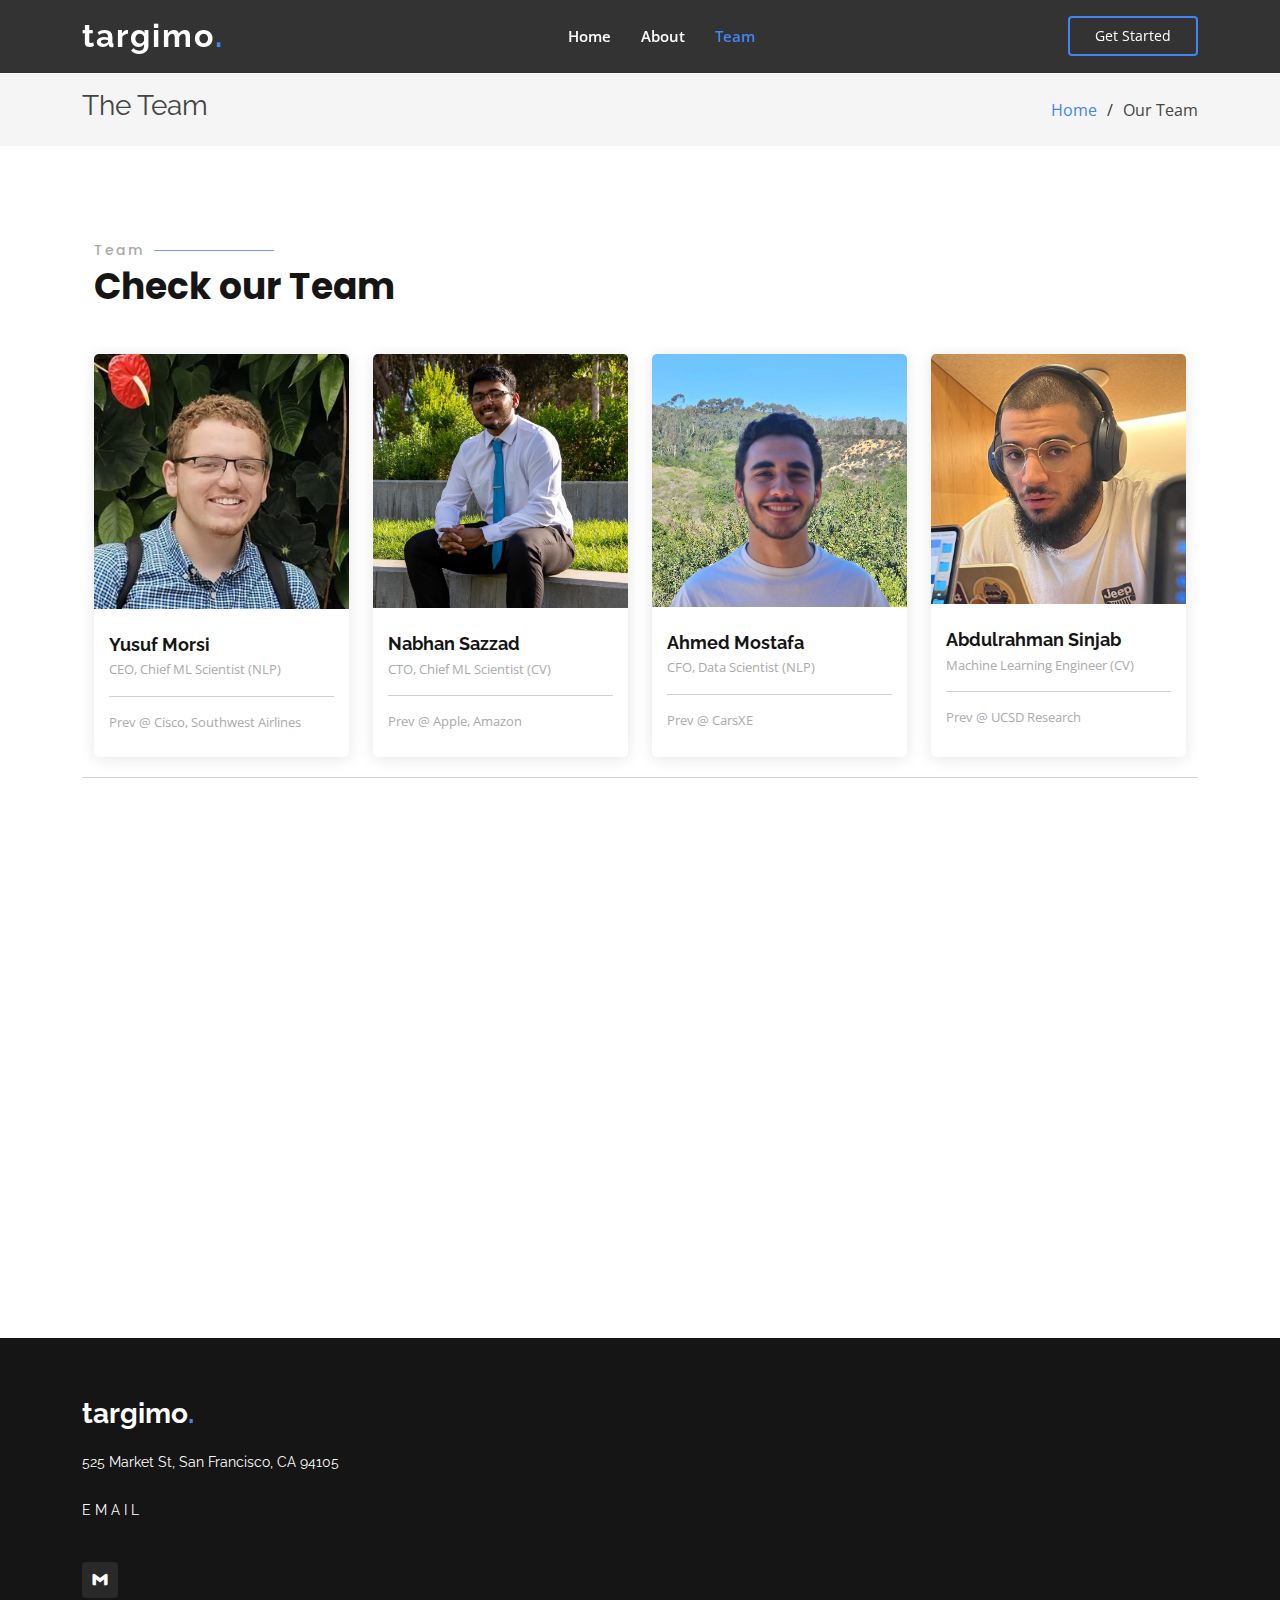
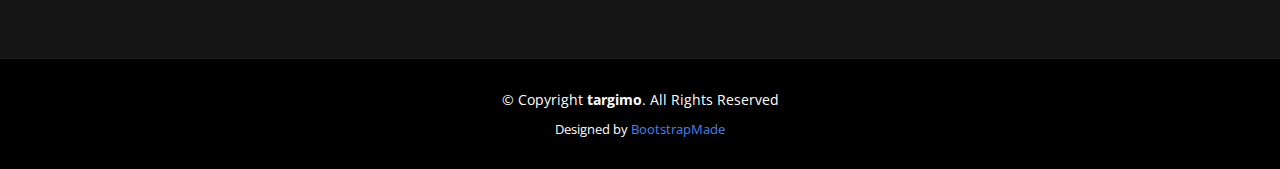
<file: team.html>
<!DOCTYPE html>
<html lang="en">

<head>
  <meta charset="utf-8">
  <meta content="width=device-width, initial-scale=1.0" name="viewport">

  <title>Targimo | Our Team</title>
  <meta content="" name="description">
  <meta content="" name="keywords">

  <!-- Favicons -->
  <!-- <link href="assets/img/logo.png" rel="icon"> -->
  <link href="assets/img/targimo3.png" rel="icon">
  <link href="assets/img/apple-touch-icon.png" rel="apple-touch-icon">

  <!-- Google Fonts -->
  <link
    href="https://fonts.googleapis.com/css?family=Open+Sans:300,300i,400,400i,600,600i,700,700i|Raleway:300,300i,400,400i,500,500i,600,600i,700,700i|Poppins:300,300i,400,400i,500,500i,600,600i,700,700i"
    rel="stylesheet">

  <!-- Vendor CSS Files -->
  <link href="assets/vendor/aos/aos.css" rel="stylesheet">
  <link href="assets/vendor/bootstrap/css/bootstrap.min.css" rel="stylesheet">
  <link href="assets/vendor/bootstrap-icons/bootstrap-icons.css" rel="stylesheet">
  <link href="assets/vendor/boxicons/css/boxicons.min.css" rel="stylesheet">
  <link href="assets/vendor/glightbox/css/glightbox.min.css" rel="stylesheet">
  <link href="assets/vendor/remixicon/remixicon.css" rel="stylesheet">
  <link href="assets/vendor/swiper/swiper-bundle.min.css" rel="stylesheet">

  <!-- Template Main CSS File -->
  <link href="assets/css/style.css" rel="stylesheet">

  <!-- =======================================================
  * Template Name: Gp
  * Updated: Sep 18 2023 with Bootstrap v5.3.2
  * Template URL: https://bootstrapmade.com/gp-free-multipurpose-html-bootstrap-template/
  * Author: BootstrapMade.com
  * License: https://bootstrapmade.com/license/
  ======================================================== -->
</head>
<body>

  <!-- ======= Header ======= -->
  <header id="header" class="fixed-top header-inner-pages">
    <div class="container d-flex align-items-center justify-content-lg-between">

      <h1 class="logo me-auto me-lg-0"><a href="index.html">targimo<span>.</span></a></h1>
      <!-- Uncomment below if you prefer to use an image logo -->
      <!-- <a href="index.html" class="logo me-auto me-lg-0"><img src="assets/img/logo.png" alt="" class="img-fluid"></a>-->

      <nav id="navbar" class="navbar order-last order-lg-0">
        <ul>
          <li><a class="nav-link scrollto " href="index.html">Home</a></li>
          <li><a class="nav-link scrollto" href="index.html#about">About</a></li>
          <li><a class="nav-link scrollto active" href="team.html">Team</a></li>
          <!-- <li><a class="nav-link scrollto" href="#contact">Contact</a></li> -->
        </ul>
        <i class="bi bi-list mobile-nav-toggle"></i>
      </nav><!-- .navbar -->

      <a href="#about" class="get-started-btn scrollto">Get Started</a>

    </div>
  </header><!-- End Header -->

  <main id="main">

    <!-- ======= Breadcrumbs ======= -->
    <section id="breadcrumbs" class="breadcrumbs">
      <div class="container">

        <div class="d-flex justify-content-between align-items-center">
          <h2>The Team</h2>
          <ol>
            <li><a href="index.html">Home</a></li>
            <li>Our Team</li>
          </ol>
        </div>

      </div>
    </section><!-- End Breadcrumbs -->

    <!-- ======= Portfolio Details Section ======= -->
    <section id="portfolio-details" class="portfolio-details">
      <div class="container">
<!-- ======= Team Section ======= -->
<section id="team" class="team">
  <div class="container" data-aos="fade-up">

    <div class="section-title">
      <h2>Team</h2>
      <p>Check our Team</p>
    </div>

    <div class="row">
      <div class="col-lg-3 col-md-6 d-flex align-items-stretch">
        <div class="member" data-aos="fade-up" data-aos-delay="100">
          <div class="member-img">
            <img src="assets/img/team/yusuf2.jpeg" class="img-fluid" alt="">
            <div class="social">

              <a href="https://www.linkedin.com/in/yusufmorsi/" target="blank"><i class="bi bi-linkedin"></i></a>
            </div>
          </div>
          <div class="member-info">
            <h4>Yusuf Morsi</h4>
            <span>CEO, Chief ML Scientist (NLP)</span>
            <hr>
            <span>Prev @ Cisco, Southwest Airlines</span>
          </div>
        </div>
      </div>

      <div class="col-lg-3 col-md-6 d-flex align-items-stretch">
        <div class="member" data-aos="fade-up" data-aos-delay="200">
          <div class="member-img">
            <img src="assets/img/team/nabhaneldin.jpeg" class="img-fluid" alt="">
            <div class="social">
              <a href="https://www.linkedin.com/in/nabhansazzad/" target="blank"><i class="bi bi-linkedin"></i></a>
            </div>
          </div>
          <div class="member-info">
            <h4>Nabhan Sazzad</h4>
            <span>CTO, Chief ML Scientist (CV)</span>
            <hr>
            <span>Prev @ Apple, Amazon</span>
          </div>
        </div>
      </div>

      <div class="col-lg-3 col-md-6 d-flex align-items-stretch">
        <div class="member" data-aos="fade-up" data-aos-delay="400">
          <div class="member-img">
            <img src="assets/img/team/hat.jpeg" class="img-fluid" alt="">
            <div class="social">
              <a href="https://www.linkedin.com/in/ahmed-mostafa-47612b247/" target="blank"><i
                  class="bi bi-linkedin"></i></a>
            </div>
          </div>
          <div class="member-info">
            <h4>Ahmed Mostafa</h4>
            <span>CFO, Data Scientist (NLP)</span>
            <hr>
            <span>Prev @ CarsXE</span>
          </div>
        </div>
      </div>
      <br>

      <div class="col-lg-3 col-md-6 d-flex align-items-stretch">
        <div class="member" data-aos="fade-up" data-aos-delay="300">
          <div class="member-img">
            <img src="assets/img/team/squirrel.jpeg" class="img-fluid" alt="">
            <div class="social">
              <a href="https://www.linkedin.com/in/abdulrahman-sinjab/" target="blank"><i
                  class="bi bi-linkedin"></i></a>
            </div>
          </div>
          <div class="member-info">
            <h4>Abdulrahman Sinjab</h4>
            <span>Machine Learning Engineer (CV)</span>
            <hr>
            <span>Prev @ UCSD Research</span>
          </div>
        </div>
      </div>
      <hr>


      <div class="col-lg-3 col-md-6 d-flex align-items-stretch">
        <div class="member" data-aos="fade-up" data-aos-delay="300">
          <div class="member-img">
            <img src="assets/img/team/alani.jpg" class="img-fluid" alt="">
            <div class="social">
              <a href="https://www.linkedin.com/in/ali-alani3/" target="blank"><i class="bi bi-linkedin"></i></a>
            </div>
          </div>
          <div class="member-info">
            <h4>Ali Alani</h4>
            <span>Machine Learning Engineer (CV)</span>
            <hr>
            <span>Prev @ NASA CaSGC, UCSD Research</span>
          </div>
        </div>
      </div>


      <div class="col-lg-3 col-md-6 d-flex align-items-stretch">
        <div class="member" data-aos="fade-up" data-aos-delay="300">
          <div class="member-img">
            <img src="assets/img/team/dom.jpeg" class="img-fluid" alt="">
            <div class="social">
              <a href="https://www.linkedin.com/in/dominic-orlando-/" target="blank"><i
                  class="bi bi-linkedin"></i></a>
            </div>
          </div>
          <div class="member-info">
            <h4>Dominic Orlando</h4>
            <span>Machine Learning Engineer (NLP)</span>
            <hr>
            <span>Prev @ Agile Displays</span>
          </div>
        </div>
      </div>

      <div class="col-lg-3 col-md-6 d-flex align-items-stretch">
        <div class="member" data-aos="fade-up" data-aos-delay="300">
          <div class="member-img">
            <img src="assets/img/team/ya.jpeg" class="img-fluid" alt="">
            <div class="social">
              <a href="https://www.linkedin.com/in/younus-ahmad/" target="blank"><i class="bi bi-linkedin"></i></a>
            </div>
          </div>
          <div class="member-info">
            <h4>Younus Ahmad</h4>
            <span>Machine Learning Engineer (NLP)</span>
            <hr>
            <span>Prev @ Engineers For Exploration</span>
          </div>
        </div>
      </div>

      <div class="col-lg-3 col-md-6 d-flex align-items-stretch">
        <div class="member" data-aos="fade-up" data-aos-delay="300">
          <div class="member-img">
            <img src="assets/img/team/kevn.jpg" class="img-fluid" alt="">
            <div class="social">
              <a href="https://www.linkedin.com/in/abdulrahman-sinjab/" target="blank"><i
                  class="bi bi-linkedin"></i></a>
            </div>
          </div>
          <div class="member-info">
            <h4>Kevin Shin</h4>
            <span>Machine Learning Engineer</span>
            <hr>
            <span>Prev @ Aegis Home</span>
          </div>
        </div>
      </div>









    </div>




  </div>





  </div>
</section>

<!-- End Team Section -->

      </div>
    </section><!-- End Portfolio Details Section -->

  </main><!-- End #main -->

  <!-- ======= Footer ======= -->
   <!-- ======= Footer ======= -->
   <footer id="footer">
    <div class="footer-top">
      <div class="container">
        <div class="row">

          <div class="col-lg-3 col-md-6">
            <div class="footer-info">
              <h3>targimo<span>.</span></h3>
              <p>
                525 Market St, San Francisco, CA 94105<br><br>

              </p>

              <p>
                <a href = "mailto:team.targimo@gmail.com" style ="color:white;margin-top:-30;">E M A I L</a><br><br>

              </p>
              <!-- <div class="social-links mt-3">
                <a href="https://www.linkedin.com/company/targimo-nlp" class="linkedin"><i
                    class="bx bxl-linkedin"></i></a>
              </div> -->
              <div class="social-links mt-3">
                <a href="mailto:team.targimo@gmail.com" class="gmail"><i
                    class="bx bxl-gmail"></i></a>
              </div>
            </div>
          </div>

        </div>
      </div>
    </div>

    <div class="container">
      <div class="copyright">
        &copy; Copyright <strong><span>targimo</span></strong>. All Rights Reserved
      </div>
      <div class="credits">

        <!-- You can delete the links only if you purchased the pro version. -->
        <!-- Licensing information: https://bootstrapmade.com/license/ -->
        <!-- Purchase the pro version with working PHP/AJAX contact form: https://bootstrapmade.com/gp-free-multipurpose-html-bootstrap-template/ -->
        Designed by <a href="https://bootstrapmade.com/">BootstrapMade</a>
      </div>
    </div>
  </footer>


  <div id="preloader"></div>
  <a href="#" class="back-to-top d-flex align-items-center justify-content-center"><i class="bi bi-arrow-up-short"></i></a>

  <!-- Vendor JS Files -->
  <script src="assets/vendor/purecounter/purecounter_vanilla.js"></script>
  <script src="assets/vendor/aos/aos.js"></script>
  <script src="assets/vendor/bootstrap/js/bootstrap.bundle.min.js"></script>
  <script src="assets/vendor/glightbox/js/glightbox.min.js"></script>
  <script src="assets/vendor/isotope-layout/isotope.pkgd.min.js"></script>
  <script src="assets/vendor/swiper/swiper-bundle.min.js"></script>
  <script src="assets/vendor/php-email-form/validate.js"></script>

  <!-- Template Main JS File -->
  <script src="assets/js/main.js"></script>

</body>

</html>
</file>
<file: assets/css/style.css>
/**
* Template Name: Gp
* Updated: Sep 18 2023 with Bootstrap v5.3.2
* Template URL: https://bootstrapmade.com/gp-free-multipurpose-html-bootstrap-template/
* Author: BootstrapMade.com
* License: https://bootstrapmade.com/license/
*/

/*--------------------------------------------------------------
# General
--------------------------------------------------------------*/
body {
  font-family: "Open Sans", sans-serif;
  color: #444444;
}

a {
  color: #4285f4;
  text-decoration: none;
}

a:hover {
  color: #4285f4;
  text-decoration: none;
}

h1,
h2,
h3,
h4,
h5,
h6 {
  font-family: "Raleway", sans-serif;
}

/*--------------------------------------------------------------
# Back to top button
--------------------------------------------------------------*/
.back-to-top {
  position: fixed;
  visibility: hidden;
  opacity: 0;
  right: 15px;
  bottom: 15px;
  z-index: 996;
  background: #4285f4;
  width: 40px;
  height: 40px;
  border-radius: 4px;
  transition: all 0.4s;
}

.back-to-top i {
  font-size: 28px;
  color: #151515;
  line-height: 0;
}

.back-to-top:hover {
  background: #151515;
}

.back-to-top:hover i {
  color: #4285f4;
}

.back-to-top.active {
  visibility: visible;
  opacity: 1;
}

/*--------------------------------------------------------------
# Preloader
--------------------------------------------------------------*/
#preloader {
  position: fixed;
  top: 0;
  left: 0;
  right: 0;
  bottom: 0;
  z-index: 9999;
  overflow: hidden;
  background: #151515;
}

#preloader:before {
  content: "";
  position: fixed;
  top: calc(50% - 0px);
  left: calc(50% - 30px);
  border: 6px solid #4285f4;
  border-top-color: #151515;
  border-bottom-color: #151515;
  border-radius: 50%;
  width: 60px;
  height: 60px;
  animation: animate-preloader 1s linear infinite;
}

@keyframes animate-preloader {
  0% {
    transform: rotate(0deg);
  }

  100% {
    transform: rotate(360deg);
  }
}

/*--------------------------------------------------------------
# Disable aos animation delay on mobile devices
--------------------------------------------------------------*/
@media screen and (max-width: 768px) {
  [data-aos-delay] {
    transition-delay: 0 !important;
  }
}

/*--------------------------------------------------------------
# Header
--------------------------------------------------------------*/
#header {
  transition: all 0.5s;
  z-index: 997;
  padding: 15px 0;
}

#header.header-scrolled,
#header.header-inner-pages {
  background: rgba(0, 0, 0, 0.8);
}

#header .logo {
  font-size: 32px;
  margin: 0;
  padding: 0;
  line-height: 1;
  font-weight: 700;
  letter-spacing: 2px;
}

#header .logo a {
  color: #fff;
}

#header .logo a span {
  color: #4285f4;
}

#header .logo img {
  max-height: 40px;
}

/*--------------------------------------------------------------
#  Get Startet Button
--------------------------------------------------------------*/
.get-started-btn {
  color: #fff;
  border-radius: 4px;
  padding: 7px 25px 8px 25px;
  white-space: nowrap;
  transition: 0.3s;
  font-size: 14px;
  display: inline-block;
  border: 2px solid #4285f4;
}

.get-started-btn:hover {
  background: #166aef;
  color: #343a40;
}

@media (max-width: 992px) {
  .get-started-btn {
    padding: 7px 20px 8px 20px;
    margin-right: 15px;
  }
}

/*--------------------------------------------------------------
# Navigation Menu
--------------------------------------------------------------*/
/**
* Desktop Navigation 
*/
.navbar {
  padding: 0;
}

.navbar ul {
  margin: 0;
  padding: 0;
  display: flex;
  list-style: none;
  align-items: center;
}

.navbar li {
  position: relative;
}

.navbar a,
.navbar a:focus {
  display: flex;
  align-items: center;
  justify-content: space-between;
  padding: 10px 0 10px 30px;
  font-size: 15px;
  font-weight: 600;
  color: #fff;
  white-space: nowrap;
  transition: 0.3s;
}

.navbar a i,
.navbar a:focus i {
  font-size: 12px;
  line-height: 0;
  margin-left: 5px;
}

.navbar a:hover,
.navbar .active,
.navbar .active:focus,
.navbar li:hover>a {
  color: #4285f4;
}

.navbar .dropdown ul {
  display: block;
  position: absolute;
  left: 14px;
  top: calc(100% + 30px);
  margin: 0;
  padding: 10px 0;
  z-index: 99;
  opacity: 0;
  visibility: hidden;
  background: #fff;
  box-shadow: 0px 0px 30px rgba(127, 137, 161, 0.25);
  transition: 0.3s;
}

.navbar .dropdown ul li {
  min-width: 200px;
}

.navbar .dropdown ul a {
  padding: 10px 20px;
  font-size: 14px;
  text-transform: none;
  color: #151515;
  font-weight: 400;
}

.navbar .dropdown ul a i {
  font-size: 12px;
}

.navbar .dropdown ul a:hover,
.navbar .dropdown ul .active:hover,
.navbar .dropdown ul li:hover>a {
  background-color: #4285f4;
}

.navbar .dropdown:hover>ul {
  opacity: 1;
  top: 100%;
  visibility: visible;
}

.navbar .dropdown .dropdown ul {
  top: 0;
  left: calc(100% - 30px);
  visibility: hidden;
}

.navbar .dropdown .dropdown:hover>ul {
  opacity: 1;
  top: 0;
  left: 100%;
  visibility: visible;
}

@media (max-width: 1366px) {
  .navbar .dropdown .dropdown ul {
    left: -90%;
  }

  .navbar .dropdown .dropdown:hover>ul {
    left: -100%;
  }
}

/**
* Mobile Navigation 
*/
.mobile-nav-toggle {
  color: #fff;
  font-size: 28px;
  cursor: pointer;
  display: none;
  line-height: 0;
  transition: 0.5s;
}

@media (max-width: 991px) {
  .mobile-nav-toggle {
    display: block;
  }

  .navbar ul {
    display: none;
  }
}

.navbar-mobile {
  position: fixed;
  overflow: hidden;
  top: 0;
  right: 0;
  left: 0;
  bottom: 0;
  background: rgba(0, 0, 0, 0.9);
  transition: 0.3s;
  z-index: 999;
}

.navbar-mobile .mobile-nav-toggle {
  position: absolute;
  top: 15px;
  right: 15px;
}

.navbar-mobile ul {
  display: block;
  position: absolute;
  top: 55px;
  right: 15px;
  bottom: 15px;
  left: 15px;
  padding: 10px 0;
  background-color: #fff;
  overflow-y: auto;
  transition: 0.3s;
}

.navbar-mobile a,
.navbar-mobile a:focus {
  padding: 10px 20px;
  font-size: 15px;
  color: #151515;
}

.navbar-mobile a:hover,
.navbar-mobile .active,
.navbar-mobile li:hover>a {
  color: #151515;
  background-color: #4285f4;
}

.navbar-mobile .getstarted,
.navbar-mobile .getstarted:focus {
  margin: 15px;
}

.navbar-mobile .dropdown ul {
  position: static;
  display: none;
  margin: 10px 20px;
  padding: 10px 0;
  z-index: 99;
  opacity: 1;
  visibility: visible;
  background: #fff;
  box-shadow: 0px 0px 30px rgba(127, 137, 161, 0.25);
}

.navbar-mobile .dropdown ul li {
  min-width: 200px;
}

.navbar-mobile .dropdown ul a {
  padding: 10px 20px;
  color: #151515;
}

.navbar-mobile .dropdown ul a i {
  font-size: 12px;
}

.navbar-mobile .dropdown ul a:hover,
.navbar-mobile .dropdown ul .active:hover,
.navbar-mobile .dropdown ul li:hover>a {
  background-color: #4285f4;
}

.navbar-mobile .dropdown>.dropdown-active {
  display: block;
}

/*--------------------------------------------------------------
# Hero Section
--------------------------------------------------------------*/
#hero {
  width: 100%;
  height: 100vh;
  /* background: url("../img/hero-bg.jpg") top center; */
  background: url("../img/bwalex.jpeg") top center;
  background-size: cover;
  position: relative;
}

#hero:before {
  content: "";
  background: rgba(0, 0, 0, 0.6);
  position: absolute;
  bottom: 0;
  top: 0;
  left: 0;
  right: 0;
}

#hero .container {
  position: relative;
  padding-top: 74px;
  text-align: center;
}

#hero h1 {
  margin: 0;
  font-size: 56px;
  font-weight: 700;
  line-height: 64px;
  color: #fff;
  font-family: "Poppins", sans-serif;
}

#hero h1 span {
  color: #4285f4;
}

#hero h2 {
  color: rgba(255, 255, 255, 0.9);
  margin: 10px 0 0 0;
  font-size: 24px;
}

#hero .icon-box {
  padding: 30px 20px;
  transition: ease-in-out 0.3s;
  border: 1px solid rgba(255, 255, 255, 0.3);
  height: 100%;
  text-align: center;
}

#hero .icon-box i {
  font-size: 32px;
  line-height: 1;
  color: #4285f4;
}

#hero .icon-box h3 {
  font-weight: 700;
  margin: 10px 0 0 0;
  padding: 0;
  line-height: 1;
  font-size: 20px;
  line-height: 26px;
}

#hero .icon-box h3 a {
  color: #fff;
  transition: ease-in-out 0.3s;
}

#hero .icon-box h3 a:hover {
  color: #4285f4;
}

#hero .icon-box:hover {
  border-color: #4285f4;
}

@media (min-width: 1024px) {
  #hero {
    background-attachment: fixed;
  }
}

@media (max-width: 768px) {
  #hero {
    height: auto;
  }

  #hero h1 {
    font-size: 28px;
    line-height: 36px;
  }

  #hero h2 {
    font-size: 20px;
    line-height: 24px;
  }
}

/*--------------------------------------------------------------
# Sections General
--------------------------------------------------------------*/
section {
  padding: 60px 0;
  overflow: hidden;
}

.section-title {
  padding-bottom: 40px;
}

.section-title h2 {
  font-size: 14px;
  font-weight: 500;
  padding: 0;
  line-height: 1px;
  margin: 0 0 5px 0;
  letter-spacing: 2px;
  color: #aaaaaa;
  font-family: "Poppins", sans-serif;
}

.section-title h2::after {
  content: "";
  width: 120px;
  height: 1px;
  display: inline-block;
  background: #72a3f0;
  margin: 4px 10px;
}

.section-title p {
  margin: 0;
  margin: 0;
  font-size: 36px;
  font-weight: 700;
  font-family: "Poppins", sans-serif;
  color: #151515;
}

/*--------------------------------------------------------------
# About
--------------------------------------------------------------*/
.about .content h3 {
  font-weight: 700;
  font-size: 28px;
  font-family: "Poppins", sans-serif;
}

.about .content ul {
  list-style: none;
  padding: 0;
}

.about .content ul li {
  padding: 0 0 8px 26px;
  position: relative;
}

.about .content ul i {
  position: absolute;
  font-size: 20px;
  left: 0;
  top: -3px;
  color: #4285f4;
}

.about .content p:last-child {
  margin-bottom: 0;
}

/*--------------------------------------------------------------
# Clients
--------------------------------------------------------------*/
.clients {
  padding-top: 20px;
}

.clients .swiper-slide img {
  opacity: 0.5;
  transition: 0.3s;
  filter: grayscale(100);
}

.clients .swiper-slide img:hover {
  filter: none;
  opacity: 1;
}

.clients .swiper-pagination {
  margin-top: 20px;
  position: relative;
}

.clients .swiper-pagination .swiper-pagination-bullet {
  width: 12px;
  height: 12px;
  background-color: #fff;
  opacity: 1;
  background-color: #ddd;
}

.clients .swiper-pagination .swiper-pagination-bullet-active {
  background-color: #4285f4;
}

/*--------------------------------------------------------------
# Features
--------------------------------------------------------------*/
.features {
  padding-top: 20px;
}

.features .icon-box {
  padding-left: 15px;
}

.features .icon-box h4 {
  font-size: 20px;
  font-weight: 700;
  margin: 5px 0 10px 60px;
}

.features .icon-box i {
  font-size: 48px;
  float: left;
  color: #4285f4;
}

.features .icon-box p {
  font-size: 15px;
  color: #848484;
  margin-left: 60px;
}

.features .image {
  background-position: center center;
  background-repeat: no-repeat;
  background-size: cover;
  min-height: 400px;
}

/*--------------------------------------------------------------
# Services
--------------------------------------------------------------*/
.services .icon-box {
  text-align: center;
  border: 1px solid #ebebeb;
  padding: 80px 20px;
  transition: all ease-in-out 0.3s;
  background: #fff;
}

.services .icon-box .icon {
  margin: 0 auto;
  width: 64px;
  height: 64px;
  background: #4285f4;
  border-radius: 4px;
  display: flex;
  align-items: center;
  justify-content: center;
  margin-bottom: 20px;
  transition: 0.3s;
}

.services .icon-box .icon i {
  color: #151515;
  font-size: 28px;
  transition: ease-in-out 0.3s;
}

.services .icon-box h4 {
  font-weight: 700;
  margin-bottom: 15px;
  font-size: 24px;
}

.services .icon-box h4 a {
  color: #151515;
  transition: ease-in-out 0.3s;
}

.services .icon-box h4 a:hover {
  color: #4285f4;
}

.services .icon-box p {
  line-height: 24px;
  font-size: 14px;
  margin-bottom: 0;
}

.services .icon-box:hover {
  border-color: #fff;
  box-shadow: 0px 0 25px 0 rgba(0, 0, 0, 0.1);
  transform: translateY(-10px);
}

/*--------------------------------------------------------------
# Cta
--------------------------------------------------------------*/
.cta {
  /* background: linear-gradient(rgba(2, 2, 2, 0.5), rgba(0, 0, 0, 0.5)), url("../img/cta-bg.jpg") fixed center center; */
  background: linear-gradient(rgba(2, 2, 2, 0.5), rgba(0, 0, 0, 0.5)), url("../img/alex.jpeg") fixed center center;
  background-size: cover;
  padding: 60px 0;
}

.cta h3 {
  color: #fff;
  font-size: 28px;
  font-weight: 700;
}

.cta p {
  color: #fff;
}

.cta .cta-btn {
  font-family: "Raleway", sans-serif;
  font-weight: 600;
  font-size: 16px;
  letter-spacing: 1px;
  display: inline-block;
  padding: 8px 28px;
  border-radius: 4px;
  transition: 0.5s;
  margin-top: 10px;
  border: 2px solid #fff;
  color: #fff;
}

.cta .cta-btn:hover {
  background: #4285f4;
  border-color: #4285f4;
  color: #151515;
}

/*--------------------------------------------------------------
# Portfolio
--------------------------------------------------------------*/
.portfolio .portfolio-item {
  margin-bottom: 30px;
}

.portfolio #portfolio-flters {
  padding: 0;
  margin: 0 auto 20px auto;
  list-style: none;
  text-align: center;
}

.portfolio #portfolio-flters li {
  cursor: pointer;
  display: inline-block;
  padding: 8px 15px 10px 15px;
  font-size: 14px;
  font-weight: 600;
  line-height: 1;
  color: #444444;
  margin-bottom: 5px;
  transition: all 0.3s ease-in-out;
  border-radius: 3px;
}

.portfolio #portfolio-flters li:hover,
.portfolio #portfolio-flters li.filter-active {
  color: #151515;
  background: #4285f4;
}

.portfolio #portfolio-flters li:last-child {
  margin-right: 0;
}

.portfolio .portfolio-wrap {
  transition: 0.3s;
  position: relative;
  overflow: hidden;
  z-index: 1;
  background: rgba(21, 21, 21, 0.6);
}

.portfolio .portfolio-wrap::before {
  content: "";
  background: rgba(21, 21, 21, 0.6);
  position: absolute;
  left: 0;
  right: 0;
  top: 0;
  bottom: 0;
  transition: all ease-in-out 0.3s;
  z-index: 2;
  opacity: 0;
}

.portfolio .portfolio-wrap img {
  transition: all ease-in-out 0.3s;
}

.portfolio .portfolio-wrap .portfolio-info {
  opacity: 0;
  position: absolute;
  top: 0;
  left: 0;
  right: 0;
  bottom: 0;
  z-index: 3;
  transition: all ease-in-out 0.3s;
  display: flex;
  flex-direction: column;
  justify-content: flex-end;
  align-items: flex-start;
  padding: 20px;
}

.portfolio .portfolio-wrap .portfolio-info h4 {
  font-size: 20px;
  color: #fff;
  font-weight: 600;
}

.portfolio .portfolio-wrap .portfolio-info p {
  color: rgba(255, 255, 255, 0.7);
  font-size: 14px;
  padding: 0;
  margin: 0;
  font-style: italic;
}

.portfolio .portfolio-wrap .portfolio-links {
  text-align: center;
  z-index: 4;
}

.portfolio .portfolio-wrap .portfolio-links a {
  color: #fff;
  margin: 0 5px 0 0;
  font-size: 28px;
  display: inline-block;
  transition: 0.3s;
}

.portfolio .portfolio-wrap .portfolio-links a:hover {
  color: #4285f4;
}

.portfolio .portfolio-wrap:hover::before {
  opacity: 1;
}

.portfolio .portfolio-wrap:hover img {
  transform: scale(1.2);
}

.portfolio .portfolio-wrap:hover .portfolio-info {
  opacity: 1;
}

/*--------------------------------------------------------------
# Portfolio Details
--------------------------------------------------------------*/
.portfolio-details {
  padding-top: 40px;
}

.portfolio-details .portfolio-details-slider img {
  width: 100%;
}

.portfolio-details .portfolio-details-slider .swiper-pagination {
  margin-top: 20px;
  position: relative;
}

.portfolio-details .portfolio-details-slider .swiper-pagination .swiper-pagination-bullet {
  width: 12px;
  height: 12px;
  background-color: #fff;
  opacity: 1;
  border: 1px solid #4285f4;
}

.portfolio-details .portfolio-details-slider .swiper-pagination .swiper-pagination-bullet-active {
  background-color: #4285f4;
}

.portfolio-details .portfolio-info {
  padding: 30px;
  box-shadow: 0px 0 30px rgba(21, 21, 21, 0.08);
}

.portfolio-details .portfolio-info h3 {
  font-size: 22px;
  font-weight: 700;
  margin-bottom: 20px;
  padding-bottom: 20px;
  border-bottom: 1px solid #eee;
}

.portfolio-details .portfolio-info ul {
  list-style: none;
  padding: 0;
  font-size: 15px;
}

.portfolio-details .portfolio-info ul li+li {
  margin-top: 10px;
}

.portfolio-details .portfolio-description {
  padding-top: 30px;
}

.portfolio-details .portfolio-description h2 {
  font-size: 26px;
  font-weight: 700;
  margin-bottom: 20px;
}

.portfolio-details .portfolio-description p {
  padding: 0;
}

/*--------------------------------------------------------------
# Counts
--------------------------------------------------------------*/
.counts .content {
  padding: 30px 0;
}

.counts .content h3 {
  font-weight: 700;
  font-size: 34px;
  color: #151515;
}

.counts .content p {
  margin-bottom: 0;
}

.counts .content .count-box {
  padding: 20px 0;
  width: 100%;
}

.counts .content .count-box i {
  display: block;
  font-size: 36px;
  color: #4285f4;
  float: left;
}

.counts .content .count-box span {
  font-size: 36px;
  line-height: 30px;
  display: block;
  font-weight: 700;
  color: #151515;
  margin-left: 50px;
}

.counts .content .count-box p {
  padding: 15px 0 0 0;
  margin: 0 0 0 50px;
  font-family: "Raleway", sans-serif;
  font-size: 14px;
  color: #3b3b3b;
}

.counts .content .count-box a {
  font-weight: 600;
  display: block;
  margin-top: 20px;
  color: #3b3b3b;
  font-size: 15px;
  font-family: "Poppins", sans-serif;
  transition: ease-in-out 0.3s;
}

.counts .content .count-box a:hover {
  color: #626262;
}

.counts .image {
  background: url("../img/counts-img.jpg") center center no-repeat;
  background-size: cover;
  min-height: 400px;
}

@media (max-width: 991px) {
  .counts .image {
    text-align: center;
  }

  .counts .image img {
    max-width: 80%;
  }
}

@media (max-width: 667px) {
  .counts .image img {
    max-width: 100%;
  }
}

/*--------------------------------------------------------------
# Testimonials
--------------------------------------------------------------*/
.testimonials {
  padding: 80px 0;
  background: url("../img/testimonials-bg.jpg") no-repeat;
  background-position: center center;
  background-size: cover;
  position: relative;
}

.testimonials::before {
  content: "";
  position: absolute;
  left: 0;
  right: 0;
  top: 0;
  bottom: 0;
  background: rgba(0, 0, 0, 0.7);
}

.testimonials .section-header {
  margin-bottom: 40px;
}

.testimonials .testimonials-carousel,
.testimonials .testimonials-slider {
  overflow: hidden;
}

.testimonials .testimonial-item {
  text-align: center;
  color: #fff;
}

.testimonials .testimonial-item .testimonial-img {
  width: 100px;
  border-radius: 50%;
  border: 6px solid rgba(255, 255, 255, 0.15);
  margin: 0 auto;
}

.testimonials .testimonial-item h3 {
  font-size: 20px;
  font-weight: bold;
  margin: 10px 0 5px 0;
  color: #fff;
}

.testimonials .testimonial-item h4 {
  font-size: 14px;
  color: #ddd;
  margin: 0 0 15px 0;
}

.testimonials .testimonial-item .quote-icon-left,
.testimonials .testimonial-item .quote-icon-right {
  color: rgba(255, 255, 255, 0.6);
  font-size: 26px;
}

.testimonials .testimonial-item .quote-icon-left {
  display: inline-block;
  left: -5px;
  position: relative;
}

.testimonials .testimonial-item .quote-icon-right {
  display: inline-block;
  right: -5px;
  position: relative;
  top: 10px;
}

.testimonials .testimonial-item p {
  font-style: italic;
  margin: 0 auto 15px auto;
  color: #eee;
}

.testimonials .swiper-pagination {
  margin-top: 20px;
  position: relative;
}

.testimonials .swiper-pagination .swiper-pagination-bullet {
  width: 12px;
  height: 12px;
  background-color: rgba(255, 255, 255, 0.4);
  opacity: 0.5;
}

.testimonials .swiper-pagination .swiper-pagination-bullet-active {
  background-color: #4285f4;
  opacity: 1;
}

@media (min-width: 1024px) {
  .testimonials {
    background-attachment: fixed;
  }
}

@media (min-width: 992px) {
  .testimonials .testimonial-item p {
    width: 80%;
  }
}

/*--------------------------------------------------------------
# Team
--------------------------------------------------------------*/
.team {
  background: #fff;
  padding: 60px 0;
}

.team .member {
  margin-bottom: 20px;
  overflow: hidden;
  border-radius: 5px;
  background: #fff;
  box-shadow: 0px 2px 15px rgba(0, 0, 0, 0.1);
}

.team .member .member-img {
  position: relative;
  overflow: hidden;
}

.team .member .social {
  position: absolute;
  left: 0;
  bottom: 30px;
  right: 0;
  opacity: 0;
  transition: ease-in-out 0.3s;
  text-align: center;
}

.team .member .social a {
  transition: color 0.3s;
  color: #151515;
  margin: 0 3px;
  border-radius: 4px;
  width: 36px;
  height: 36px;
  background: rgba(255, 255, 255, 0.8);
  transition: ease-in-out 0.3s;
  color: #484848;
  display: inline-flex;
  justify-content: center;
  align-items: center;
}

.team .member .social a:hover {
  color: #151515;
  background: #4285f4;
}

.team .member .social i {
  font-size: 18px;
  line-height: 0;
}

.team .member .member-info {
  padding: 25px 15px;
}

.team .member .member-info h4 {
  font-weight: 700;
  margin-bottom: 5px;
  font-size: 18px;
  color: #151515;
}

.team .member .member-info span {
  display: block;
  font-size: 13px;
  font-weight: 400;
  color: #aaaaaa;
}

.team .member .member-info p {
  font-style: italic;
  font-size: 14px;
  line-height: 26px;
  color: #777777;
}

.team .member:hover .social {
  opacity: 1;
  bottom: 15px;
}

/*--------------------------------------------------------------
# Contact
--------------------------------------------------------------*/
.contact .info {
  width: 100%;
  background: #fff;
}

.contact .info i {
  font-size: 20px;
  background: #4285f4;
  color: #151515;
  float: left;
  width: 44px;
  height: 44px;
  display: flex;
  justify-content: center;
  align-items: center;
  border-radius: 4px;
  transition: all 0.3s ease-in-out;
}

.contact .info h4 {
  padding: 0 0 0 60px;
  font-size: 22px;
  font-weight: 600;
  margin-bottom: 5px;
  color: #151515;
}

.contact .info p {
  padding: 0 0 0 60px;
  margin-bottom: 0;
  font-size: 14px;
  color: #484848;
}

.contact .info .email,
.contact .info .phone {
  margin-top: 40px;
}

.contact .php-email-form {
  width: 100%;
  background: #fff;
}

.contact .php-email-form .form-group {
  padding-bottom: 8px;
}

.contact .php-email-form .error-message {
  display: none;
  color: #fff;
  background: #ed3c0d;
  text-align: left;
  padding: 15px;
  font-weight: 600;
}

.contact .php-email-form .error-message br+br {
  margin-top: 25px;
}

.contact .php-email-form .sent-message {
  display: none;
  color: #fff;
  background: #18d26e;
  text-align: center;
  padding: 15px;
  font-weight: 600;
}

.contact .php-email-form .loading {
  display: none;
  background: #fff;
  text-align: center;
  padding: 15px;
}

.contact .php-email-form .loading:before {
  content: "";
  display: inline-block;
  border-radius: 50%;
  width: 24px;
  height: 24px;
  margin: 0 10px -6px 0;
  border: 3px solid #18d26e;
  border-top-color: #eee;
  animation: animate-loading 1s linear infinite;
}

.contact .php-email-form input,
.contact .php-email-form textarea {
  border-radius: 0;
  box-shadow: none;
  font-size: 14px;
  border-radius: 4px;
}

.contact .php-email-form input:focus,
.contact .php-email-form textarea:focus {
  border-color: #4285f4;
}

.contact .php-email-form input {
  height: 44px;
}

.contact .php-email-form textarea {
  padding: 10px 12px;
}

.contact .php-email-form button[type=submit] {
  background: #4285f4;
  border: 0;
  padding: 10px 24px;
  color: #151515;
  transition: 0.4s;
  border-radius: 4px;
}

.contact .php-email-form button[type=submit]:hover {
  background: #78a8f6;
}

@keyframes animate-loading {
  0% {
    transform: rotate(0deg);
  }

  100% {
    transform: rotate(360deg);
  }
}

/*--------------------------------------------------------------
# Breadcrumbs
--------------------------------------------------------------*/
.breadcrumbs {
  padding: 15px 0;
  background: whitesmoke;
  min-height: 40px;
  margin-top: 74px;
}

.breadcrumbs h2 {
  font-size: 28px;
  font-weight: 400;
}

.breadcrumbs ol {
  display: flex;
  flex-wrap: wrap;
  list-style: none;
  padding: 0;
  margin: 0;
}

.breadcrumbs ol li+li {
  padding-left: 10px;
}

.breadcrumbs ol li+li::before {
  display: inline-block;
  padding-right: 10px;
  color: #2f2f2f;
  content: "/";
}

@media (max-width: 992px) {
  .breadcrumbs {
    margin-top: 68px;
  }

  .breadcrumbs .d-flex {
    display: block !important;
  }

  .breadcrumbs ol {
    display: block;
  }

  .breadcrumbs ol li {
    display: inline-block;
  }
}

/*--------------------------------------------------------------
# Footer
--------------------------------------------------------------*/
#footer {
  background: black;
  padding: 0 0 30px 0;
  color: #fff;
  font-size: 14px;
}

#footer .footer-top {
  background: #151515;
  border-bottom: 1px solid #222222;
  padding: 60px 0 30px 0;
}

#footer .footer-top .footer-info {
  margin-bottom: 30px;
}

#footer .footer-top .footer-info h3 {
  font-size: 28px;
  margin: 0 0 20px 0;
  padding: 2px 0 2px 0;
  line-height: 1;
  font-weight: 700;
}

#footer .footer-top .footer-info h3 span {
  color: #4285f4;
}

#footer .footer-top .footer-info p {
  font-size: 14px;
  line-height: 24px;
  margin-bottom: 0;
  font-family: "Raleway", sans-serif;
  color: #fff;
}

#footer .footer-top .social-links a {
  font-size: 18px;
  display: inline-block;
  background: #292929;
  color: #fff;
  line-height: 1;
  padding: 8px 0;
  margin-right: 4px;
  border-radius: 4px;
  text-align: center;
  width: 36px;
  height: 36px;
  transition: 0.3s;
}

#footer .footer-top .social-links a:hover {
  background: #4285f4;
  color: #151515;
  text-decoration: none;
}

#footer .footer-top h4 {
  font-size: 16px;
  font-weight: 600;
  color: #fff;
  position: relative;
  padding-bottom: 12px;
}

#footer .footer-top .footer-links {
  margin-bottom: 30px;
}

#footer .footer-top .footer-links ul {
  list-style: none;
  padding: 0;
  margin: 0;
}

#footer .footer-top .footer-links ul i {
  padding-right: 2px;
  color: #4285f4;
  font-size: 18px;
  line-height: 1;
}

#footer .footer-top .footer-links ul li {
  padding: 10px 0;
  display: flex;
  align-items: center;
}

#footer .footer-top .footer-links ul li:first-child {
  padding-top: 0;
}

#footer .footer-top .footer-links ul a {
  color: #fff;
  transition: 0.3s;
  display: inline-block;
  line-height: 1;
}

#footer .footer-top .footer-links ul a:hover {
  color: #4285f4;
}

#footer .footer-top .footer-newsletter form {
  margin-top: 30px;
  background: #fff;
  padding: 6px 10px;
  position: relative;
  border-radius: 4px;
}

#footer .footer-top .footer-newsletter form input[type=email] {
  border: 0;
  padding: 4px;
  width: calc(100% - 110px);
}

#footer .footer-top .footer-newsletter form input[type=submit] {
  position: absolute;
  top: 0;
  right: -2px;
  bottom: 0;
  border: 0;
  background: none;
  font-size: 16px;
  padding: 0 20px;
  background: #4285f4;
  color: #151515;
  transition: 0.3s;
  border-radius: 0 4px 4px 0;
}

#footer .footer-top .footer-newsletter form input[type=submit]:hover {
  background: #5d96f2;
}

#footer .copyright {
  text-align: center;
  padding-top: 30px;
}

#footer .credits {
  padding-top: 10px;
  text-align: center;
  font-size: 13px;
  color: #fff;
}
</file>
